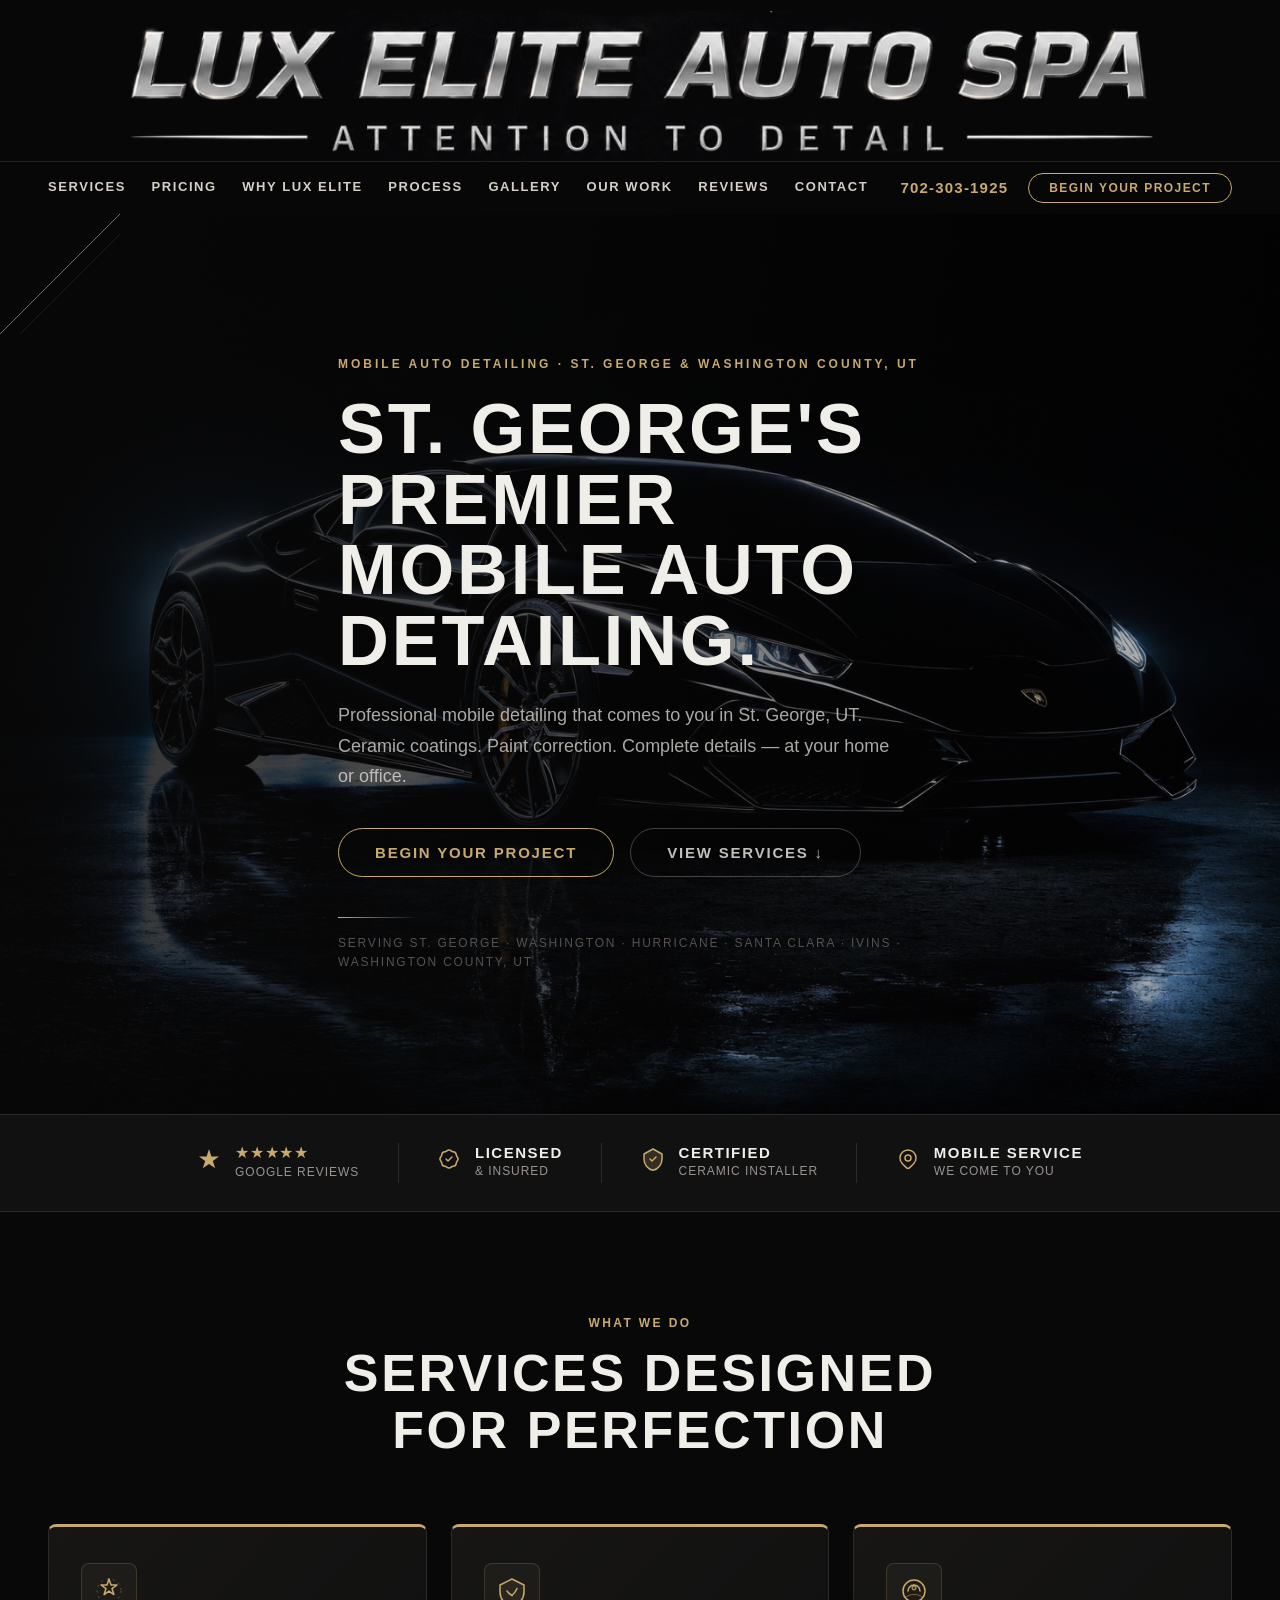
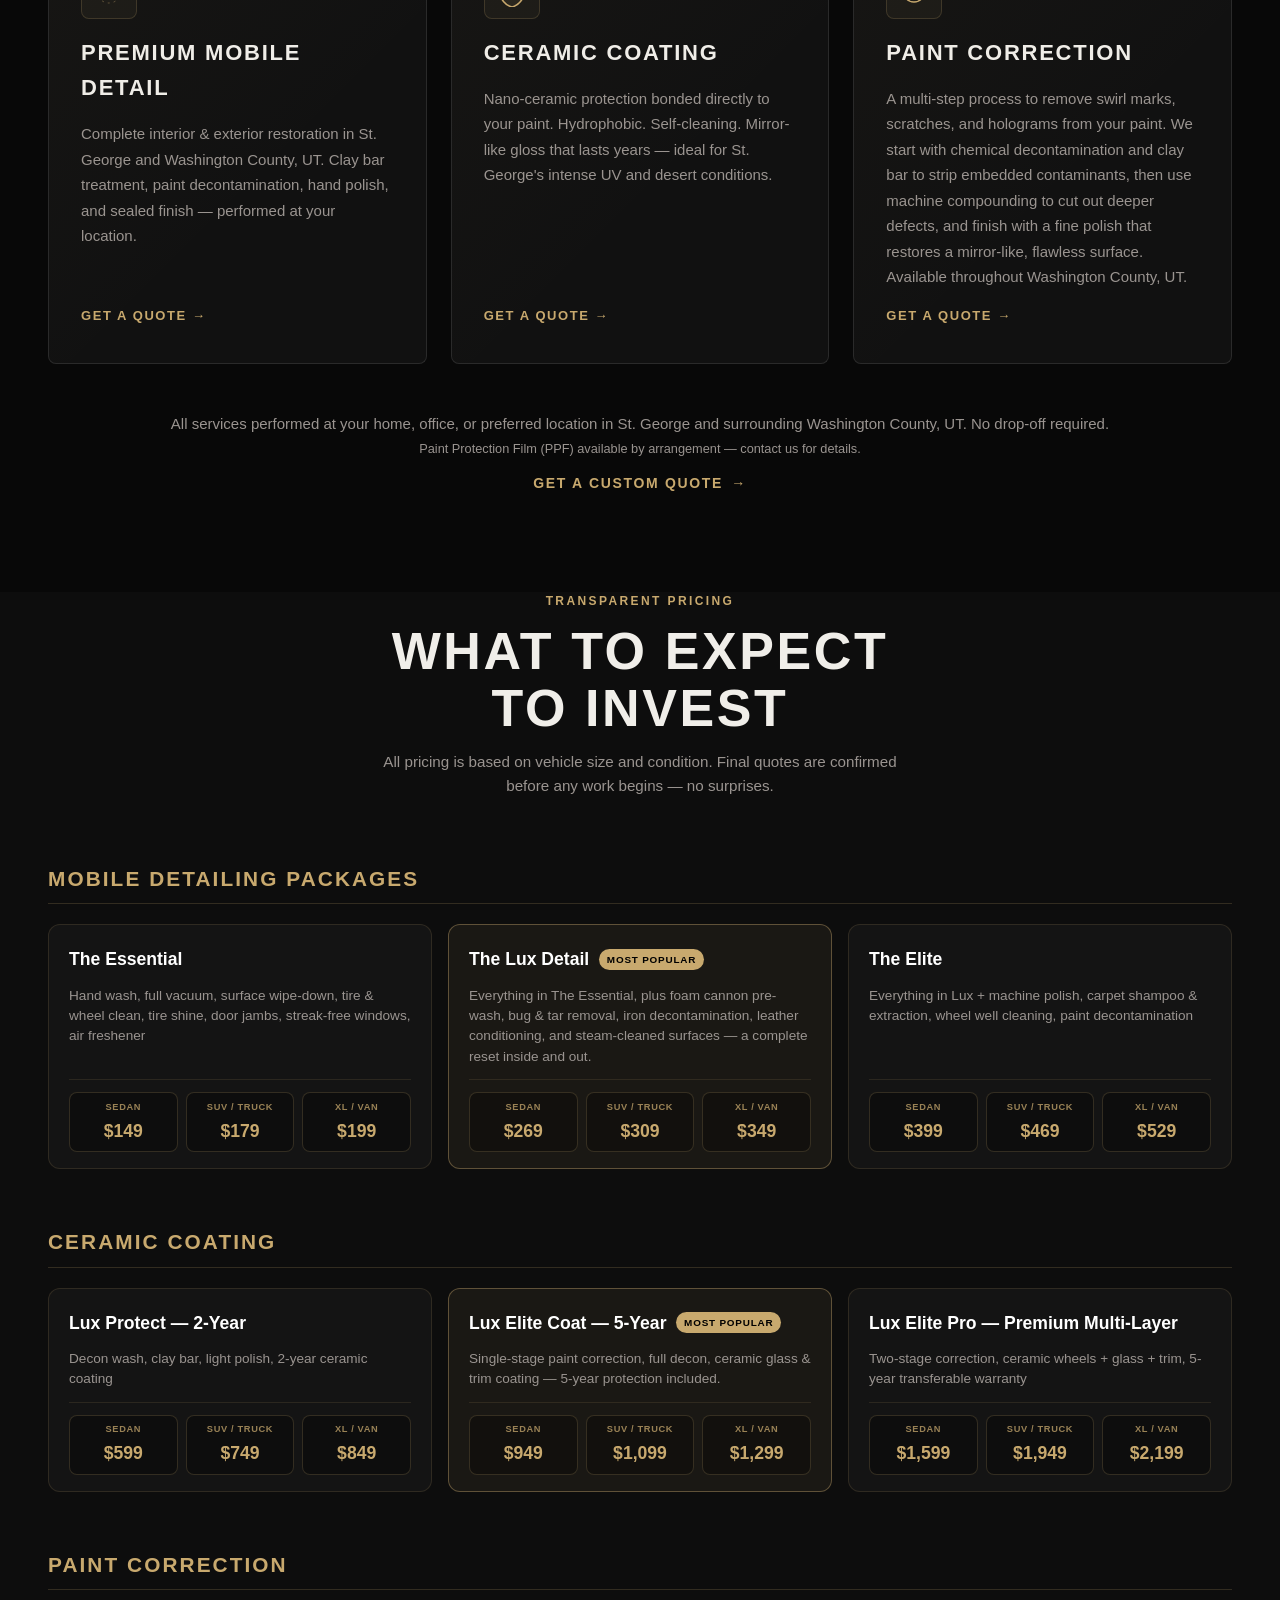
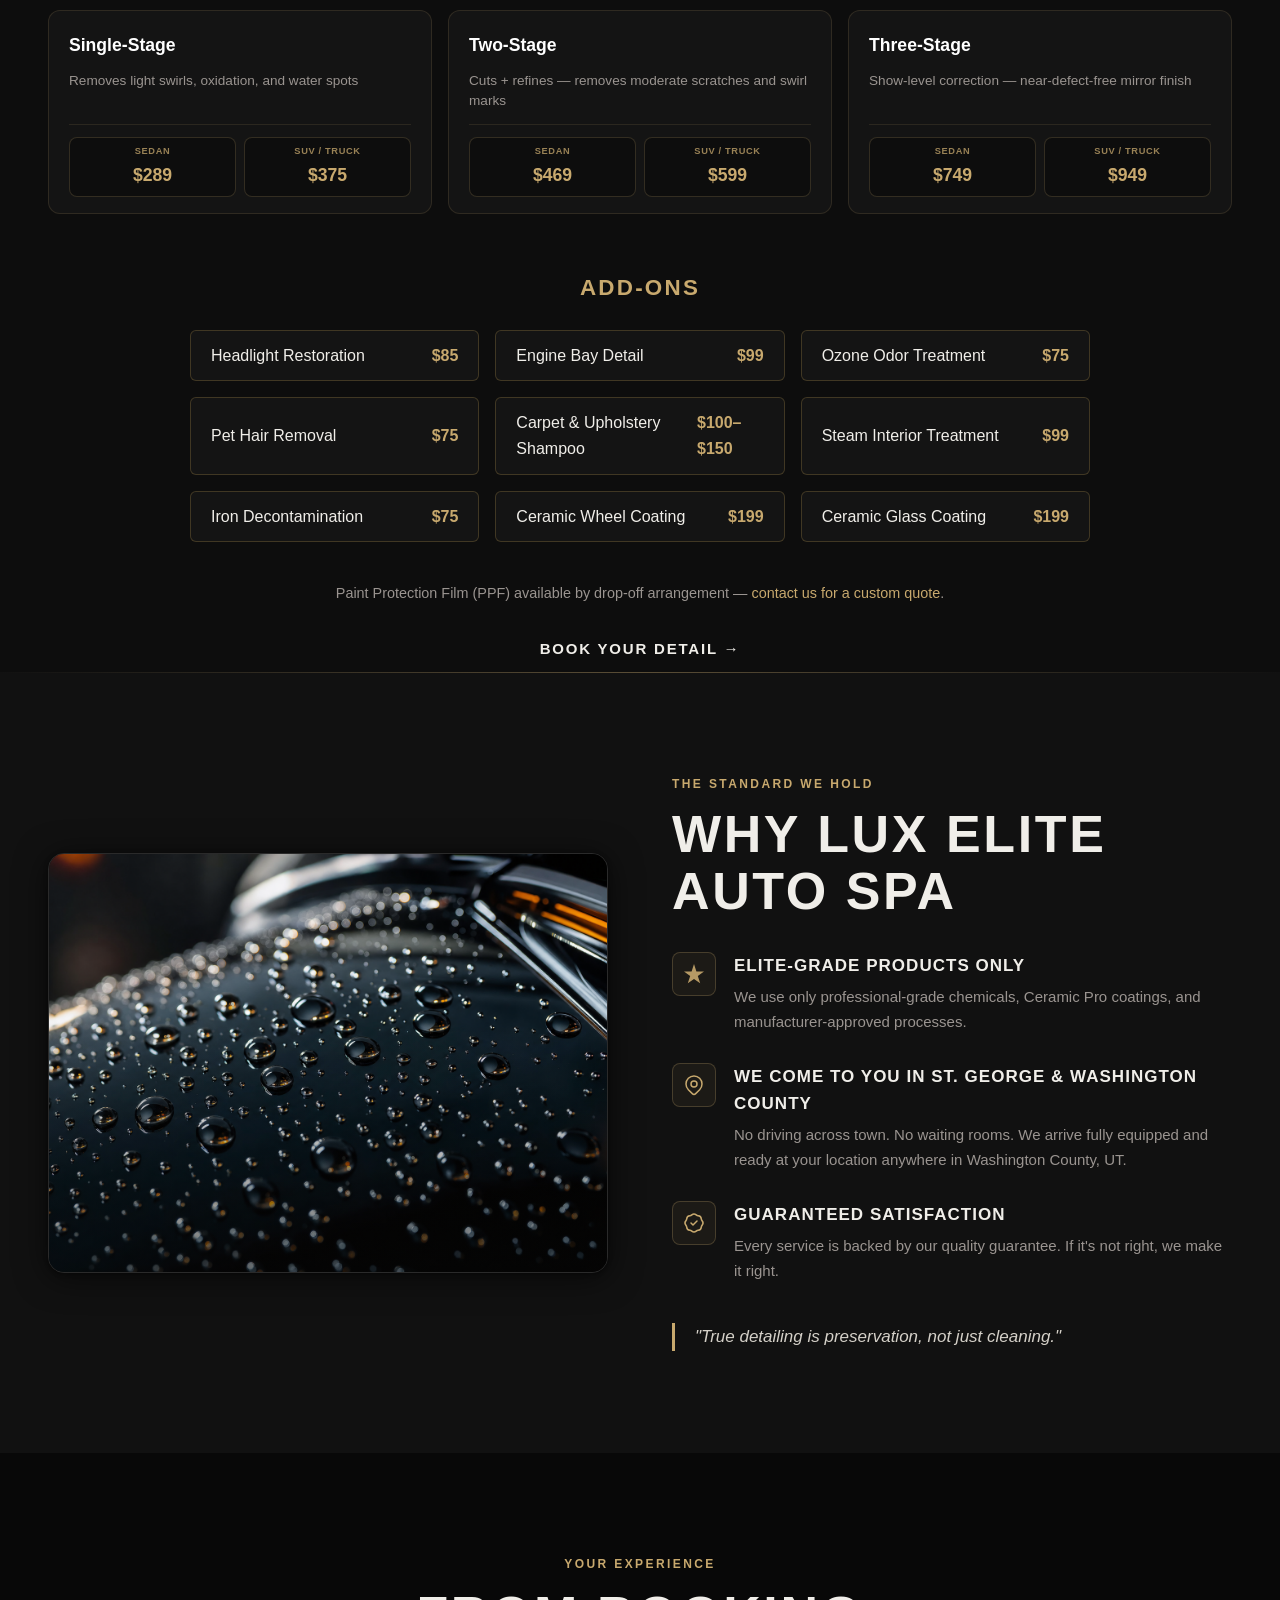
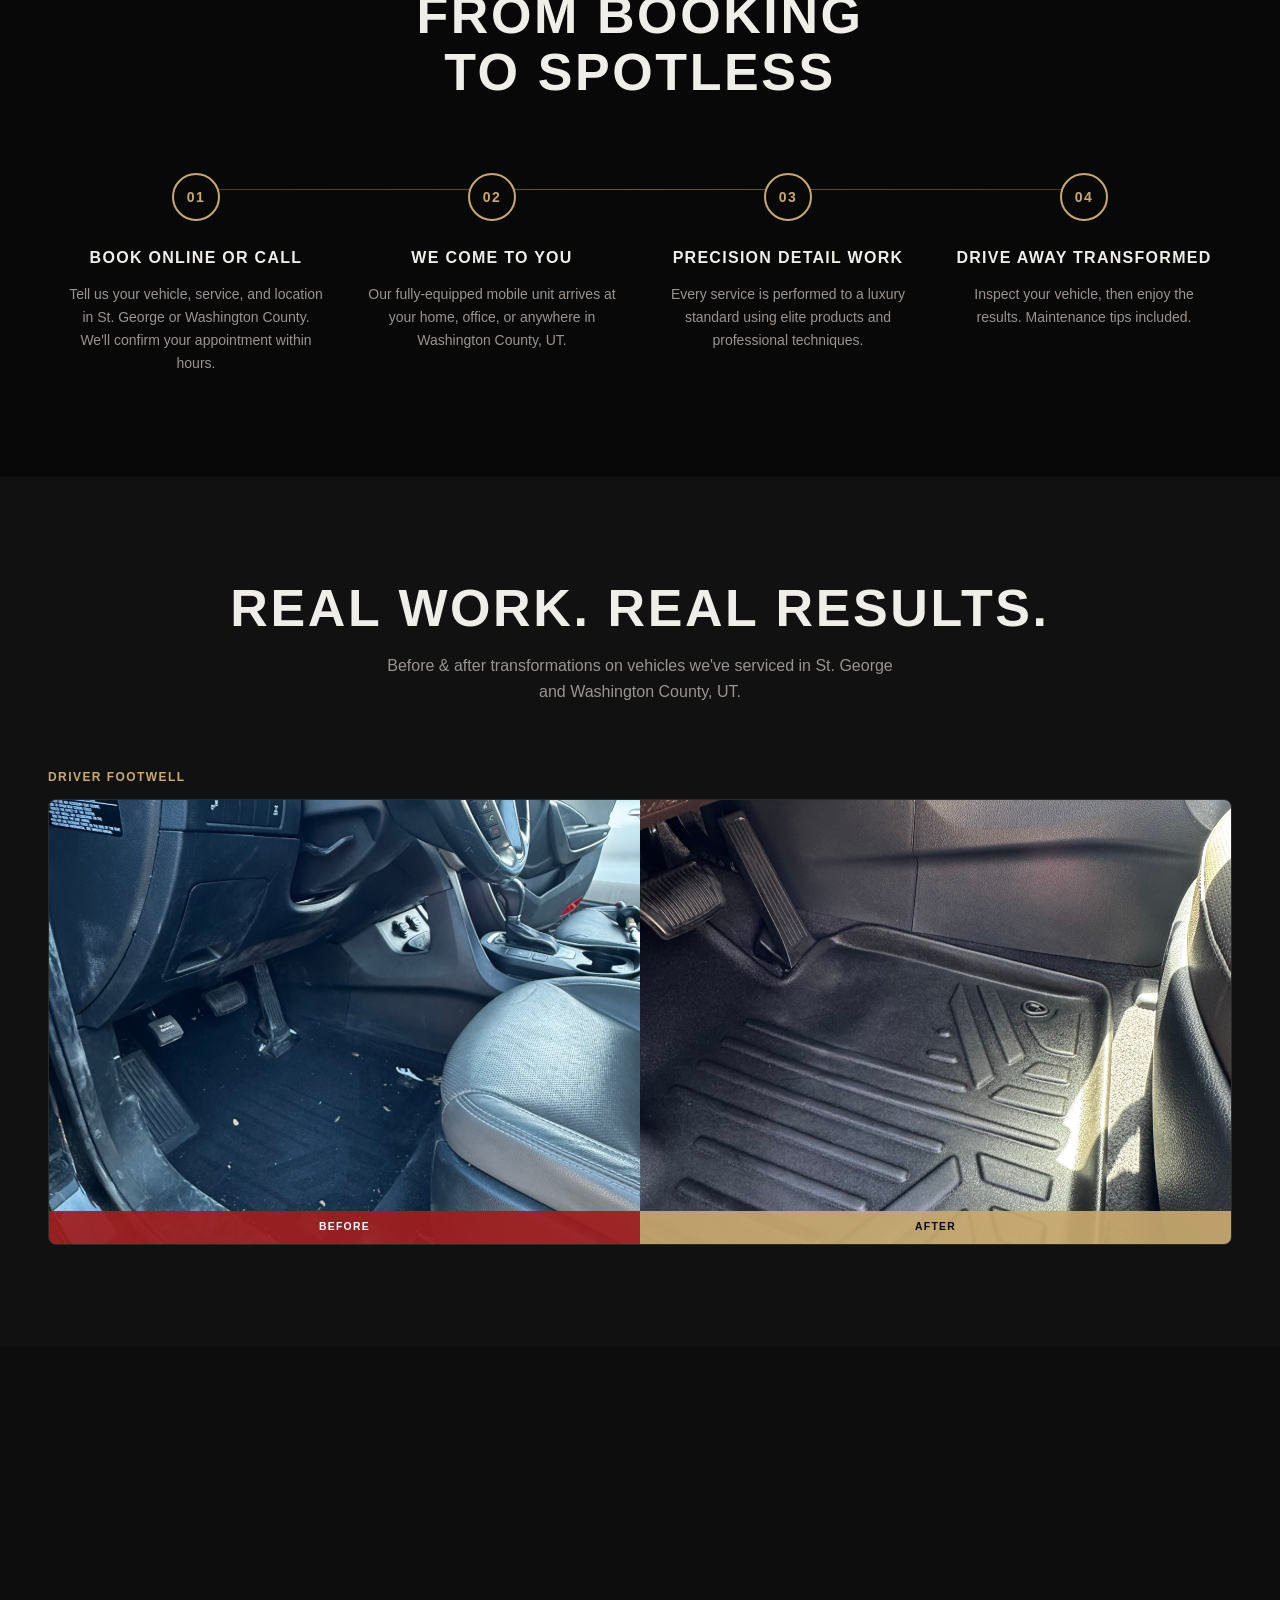
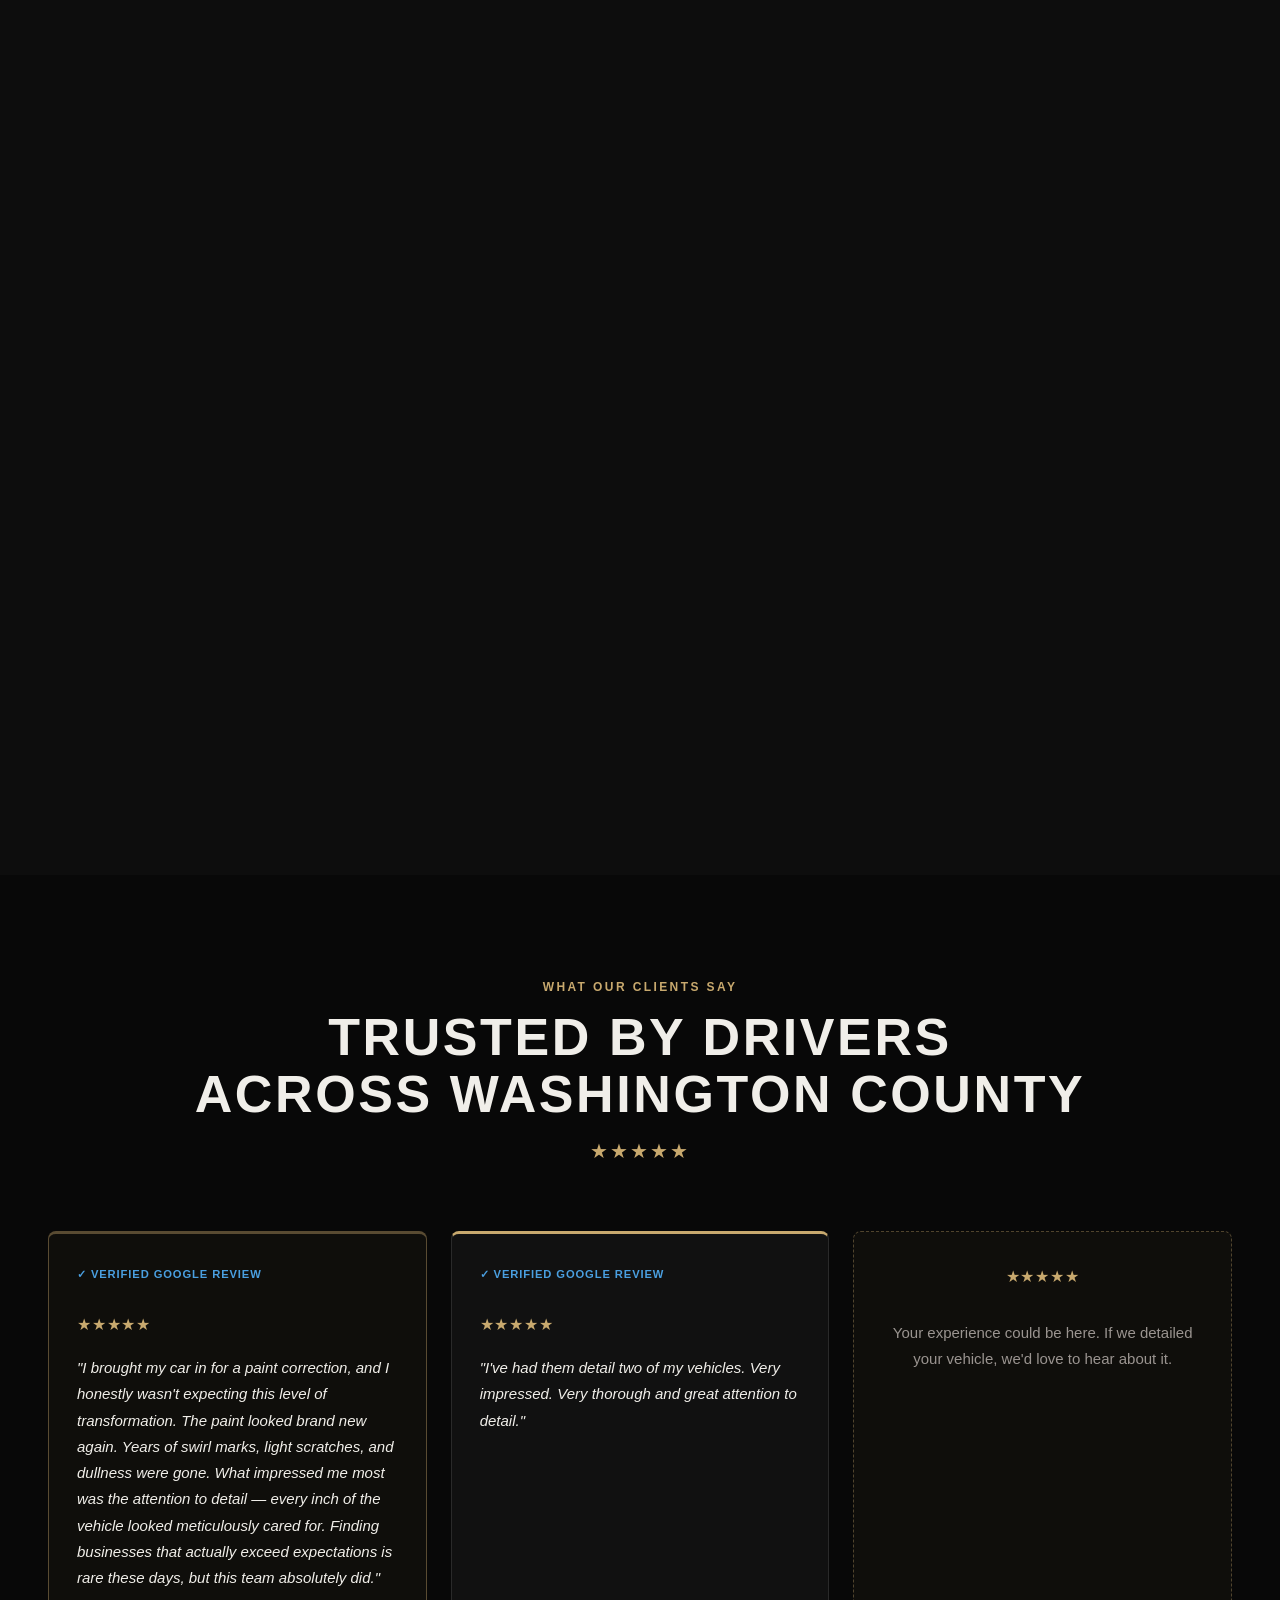
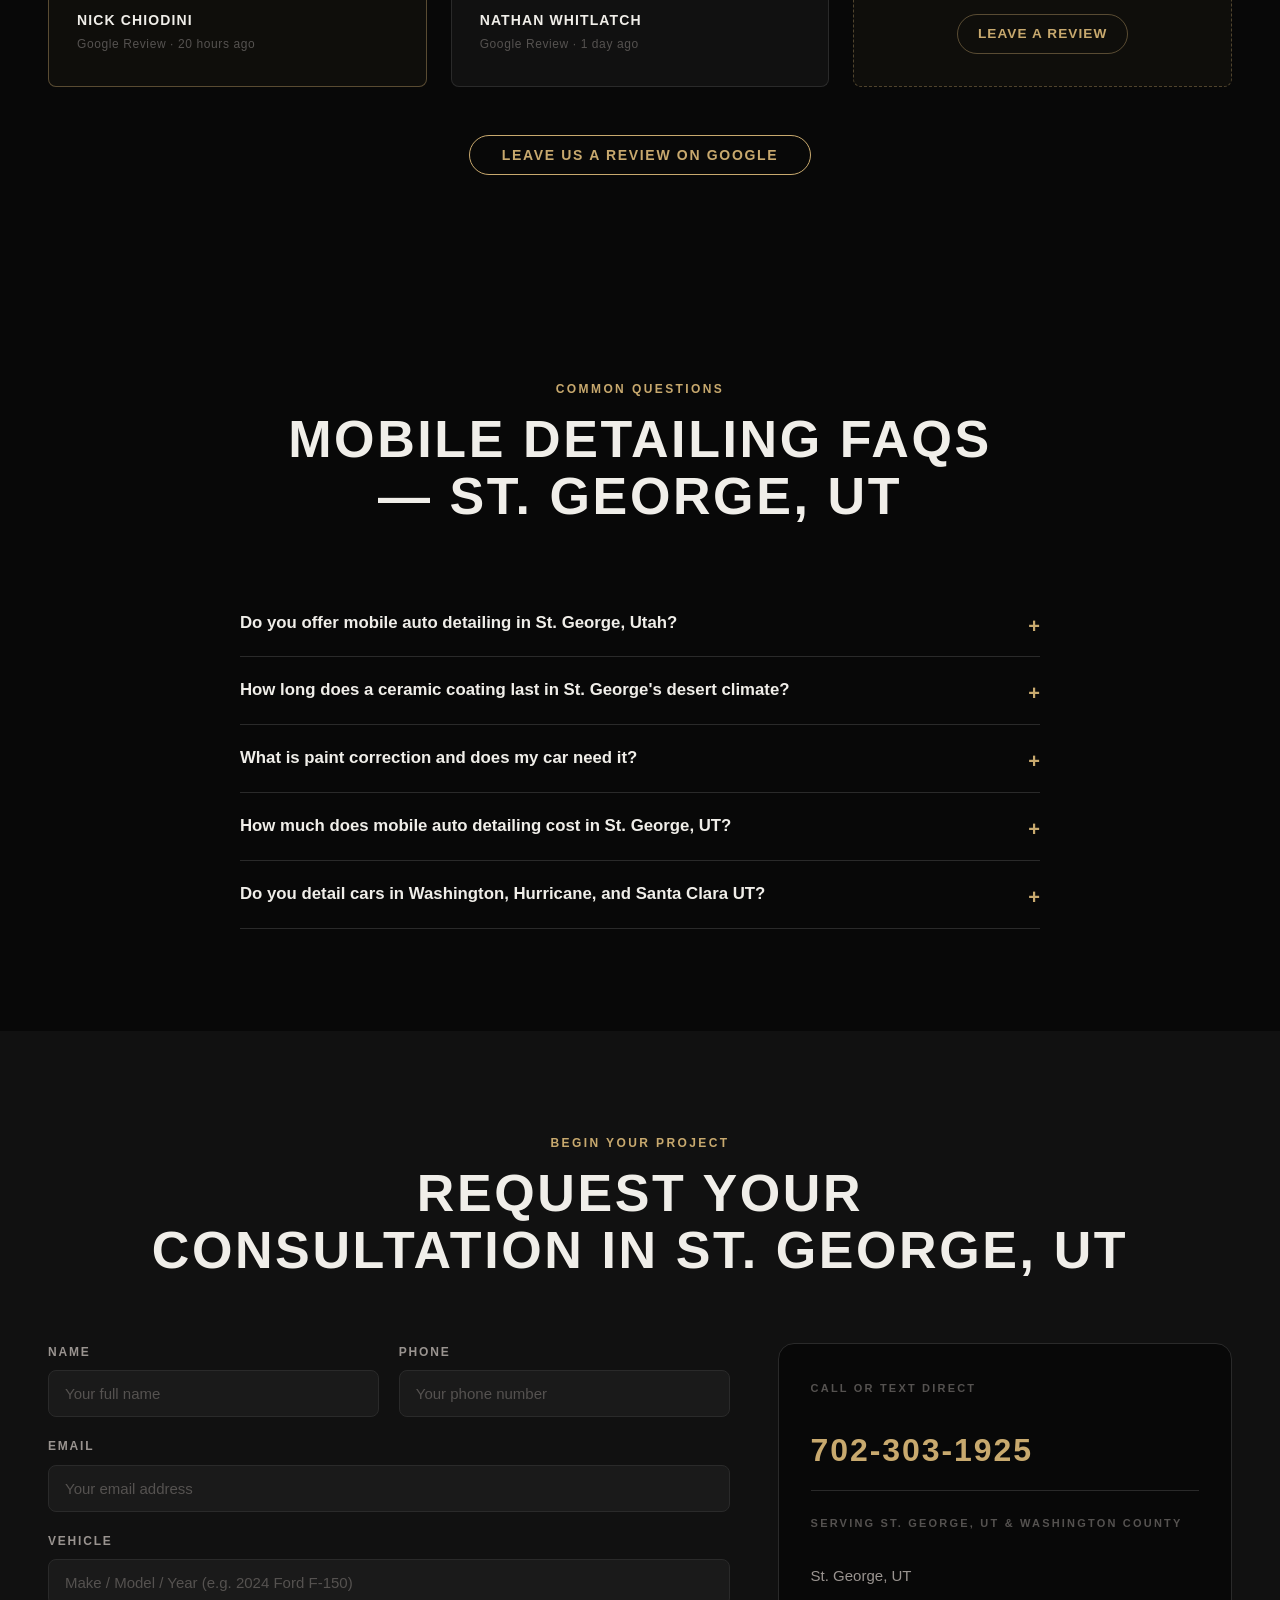
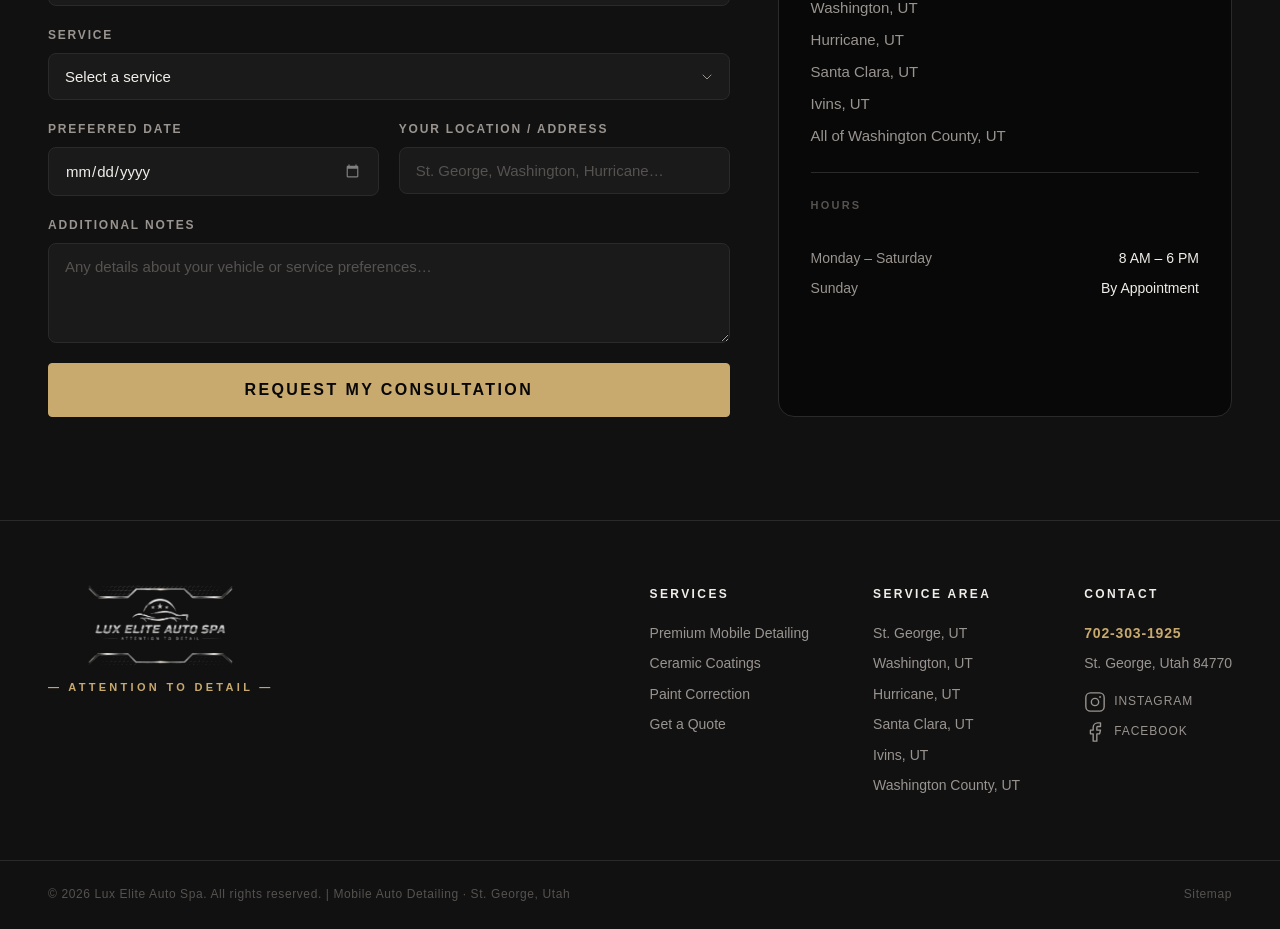
<file: index.html>
<!DOCTYPE html>
<html lang="en">
<head>
  <meta charset="UTF-8" />
  <!-- FIX #11a / #7d: viewport already present — confirmed PASS, retained -->
  <meta name="viewport" content="width=device-width, initial-scale=1.0" />
  <!-- FIX #7e: robots meta tag added -->
  <meta name="robots" content="index, follow" />
  <!-- Security headers via meta tags -->
  <meta http-equiv="X-Content-Type-Options" content="nosniff" />
  <meta http-equiv="X-Frame-Options" content="SAMEORIGIN" />
  <meta http-equiv="Content-Security-Policy" content="default-src 'self'; script-src 'self' 'unsafe-inline' https://fonts.googleapis.com; style-src 'self' 'unsafe-inline' https://fonts.googleapis.com https://fonts.gstatic.com; font-src https://fonts.gstatic.com; img-src 'self' data: blob:; connect-src 'self' https://api.web3forms.com; frame-src https://www.youtube.com; frame-ancestors 'none';" />

  <!-- ══ TITLE TAG ══
       FIX #1: Was 56 chars — PASS on length. Keyword & brand present — PASS.
       Verified: "Mobile Auto Detailing St. George UT | Lux Elite Auto Spa" = 56 chars ✓ -->
  <title>Mobile Auto Detailing St. George UT | Lux Elite Auto Spa</title>

  <!-- ══ META DESCRIPTION ══
       FIX #2: Original missing phone number explicitly in description; rewritten to
       include primary keyword, phone, location, value prop + CTA. Under 155 chars. -->
  <meta name="description" content="St. George UT's #1 mobile auto detailing service. Ceramic coatings, paint correction &amp; full details — we come to you. Call 702-303-1925 for a free quote." />

  <!-- ══ OPEN GRAPH ══ FIX #4: og:url upgraded to canonical trailing-slash form; all 5 required tags present -->
  <meta property="og:type" content="website" />
  <meta property="og:title" content="Mobile Auto Detailing St. George UT | Lux Elite Auto Spa" />
  <meta property="og:description" content="St. George UT's #1 mobile auto detailing service. Ceramic coatings, paint correction &amp; full details — we come to you. Call 702-303-1925." />
  <meta property="og:image" content="https://www.luxeliteautospa.net/hero-car.png" />
  <meta property="og:url" content="https://www.luxeliteautospa.net/" />
  <meta property="og:site_name" content="Lux Elite Auto Spa" />

  <!-- ══ TWITTER CARD ══ FIX #4: twitter:image was missing absolute URL; fixed -->
  <meta name="twitter:card" content="summary_large_image" />
  <meta name="twitter:title" content="Mobile Auto Detailing St. George UT | Lux Elite Auto Spa" />
  <meta name="twitter:description" content="St. George UT's #1 mobile auto detailing. Ceramic coatings, paint correction &amp; full details — we come to you. Call 702-303-1925." />
  <meta name="twitter:image" content="https://www.luxeliteautospa.net/hero-car.png" />

  <!-- ══ CANONICAL ══ FIX #5: trailing slash added for consistency with og:url -->
  <link rel="canonical" href="https://www.luxeliteautospa.net/" />

  <!-- ══ GOOGLE FONTS ══ FIX #7c: preconnect already present — PASS; display=swap confirmed ✓ -->
  <link rel="preconnect" href="https://fonts.googleapis.com" />
  <link rel="preconnect" href="https://fonts.gstatic.com" crossorigin />
  <link href="https://fonts.googleapis.com/css2?family=Rajdhani:wght@600;700&family=Inter:wght@400;500&display=swap" rel="stylesheet" />

  <!-- Styles -->
  <link rel="stylesheet" href="./style.css?v=1781712664" />

  <!-- ══ SCHEMA.ORG JSON-LD ══
       FIX #6: Full rebuild — dual @type, streetAddress, postalCode, geo, openingHoursSpecification,
       hasMap, sameAs, serviceType, keyword-rich description, aggregateRating added.
       FIX #12c: BreadcrumbList schema added.
       FIX #12b: FAQPage schema for featured snippet placement added. -->
  <script type="application/ld+json">
  {
    "@context": "https://schema.org",
    "@type": ["LocalBusiness", "AutoRepair"],
    "name": "Lux Elite Auto Spa",
    "description": "Lux Elite Auto Spa is St. George Utah's premier mobile auto detailing service, proudly serving Washington County. Owner Gavin Whitlatch brings professional-grade ceramic coatings, paint correction, and complete interior and exterior detailing directly to your home, office, or preferred location in St. George, Washington, Hurricane, Santa Clara, and Ivins. We use only elite-grade products including Ceramic Pro coatings, clay bar decontamination, machine polishing, and nano-ceramic sealants to deliver showroom-quality results every time. No drop-off required — we come fully equipped to you. Licensed, insured, and satisfaction guaranteed.",
    "telephone": "702-303-1925",
    "url": "https://www.luxeliteautospa.net/",
    "priceRange": "$$$",
    "address": {
      "@type": "PostalAddress",
      "streetAddress": "St. George",
      "addressLocality": "St. George",
      "addressRegion": "UT",
      "postalCode": "84770",
      "addressCountry": "US"
    },
    "geo": {
      "@type": "GeoCoordinates",
      "latitude": 37.0965,
      "longitude": -113.5684
    },
    "hasMap": "https://www.google.com/maps/place/St.+George,+UT+84770",
    "areaServed": [
      {"@type": "City", "name": "St. George", "sameAs": "https://en.wikipedia.org/wiki/St._George,_Utah"},
      {"@type": "City", "name": "Washington"},
      {"@type": "City", "name": "Hurricane"},
      {"@type": "City", "name": "Santa Clara"},
      {"@type": "City", "name": "Ivins"},
      {"@type": "AdministrativeArea", "name": "Washington County, UT"}
    ],
    "openingHoursSpecification": [
      {
        "@type": "OpeningHoursSpecification",
        "dayOfWeek": ["Monday", "Tuesday", "Wednesday", "Thursday", "Friday", "Saturday"],
        "opens": "08:00",
        "closes": "18:00"
      },
      {
        "@type": "OpeningHoursSpecification",
        "dayOfWeek": ["Sunday"],
        "opens": "00:00",
        "closes": "00:00",
        "description": "By appointment only"
      }
    ],
    "serviceType": [
      "Mobile Auto Detailing",
      "Ceramic Coating",
      "Paint Correction",
      "Interior Detailing",
      "Exterior Detailing"
    ],
    "aggregateRating": {
      "@type": "AggregateRating",
      "ratingValue": "5.0",
      "reviewCount": "2",
      "review": {
        "@type": "Review",
        "author": {"@type": "Person", "name": "Nick Chiodini"},
        "reviewRating": {"@type": "Rating", "ratingValue": "5"},
        "reviewBody": "I brought my car in for a paint correction, and I honestly wasn't expecting this level of transformation. The paint looked brand new again. Years of swirl marks, light scratches, and dullness were gone. What impressed me most was the attention to detail — every inch of the vehicle looked meticulously cared for."
      },
      "bestRating": "5",
      "worstRating": "1"
    },
    "founder": {
      "@type": "Person",
      "name": "Gavin Whitlatch"
    },
    "sameAs": ["https://www.instagram.com/luxeliteautospa", "https://www.facebook.com/profile.php?id=61590665054074"],
    "hasOfferCatalog": {
      "@type": "OfferCatalog",
      "name": "Auto Detailing Services",
      "itemListElement": [
        {"@type": "Offer", "itemOffered": {"@type": "Service", "name": "Premium Mobile Detailing", "areaServed": "St. George, UT"}},
        {"@type": "Offer", "itemOffered": {"@type": "Service", "name": "Ceramic Coating", "areaServed": "St. George, UT"}},
        {"@type": "Offer", "itemOffered": {"@type": "Service", "name": "Paint Correction", "areaServed": "St. George, UT"}},
        {"@type": "Offer", "itemOffered": {"@type": "Service", "name": "Interior Detailing", "areaServed": "St. George, UT"}},
        {"@type": "Offer", "itemOffered": {"@type": "Service", "name": "Exterior Detailing", "areaServed": "St. George, UT"}}
      ]
    }
  }
  </script>

  <!-- FIX #12c: BreadcrumbList Schema -->
  <script type="application/ld+json">
  {
    "@context": "https://schema.org",
    "@type": "BreadcrumbList",
    "itemListElement": [
      {
        "@type": "ListItem",
        "position": 1,
        "name": "Home",
        "item": "https://www.luxeliteautospa.net/"
      },
      {
        "@type": "ListItem",
        "position": 2,
        "name": "Mobile Auto Detailing St. George UT",
        "item": "https://www.luxeliteautospa.net/#services"
      }
    ]
  }
  </script>

  <!-- FIX #12b: FAQPage Schema for featured snippet placement -->
  <script type="application/ld+json">
  {
    "@context": "https://schema.org",
    "@type": "FAQPage",
    "mainEntity": [
      {
        "@type": "Question",
        "name": "Do you offer mobile auto detailing in St. George, Utah?",
        "acceptedAnswer": {
          "@type": "Answer",
          "text": "Yes. Lux Elite Auto Spa is a fully mobile detailing service based in St. George, UT. We come to your home, office, or any preferred location throughout Washington County — including St. George, Washington, Hurricane, Santa Clara, and Ivins — with all equipment and products on board. No drop-off required."
        }
      },
      {
        "@type": "Question",
        "name": "How long does a ceramic coating last in St. George's desert climate?",
        "acceptedAnswer": {
          "@type": "Answer",
          "text": "A professional-grade ceramic coating applied by Lux Elite Auto Spa typically lasts 2–5 years depending on the coating tier and maintenance routine. St. George's intense UV exposure and desert dust make ceramic coating especially valuable — the hydrophobic, UV-resistant layer protects your paint from fading, oxidation, and embedded contaminants far better than wax alone."
        }
      },
      {
        "@type": "Question",
        "name": "What is paint correction and does my car need it?",
        "acceptedAnswer": {
          "@type": "Answer",
          "text": "Paint correction is a multi-step machine polishing process that removes surface defects like swirl marks, scratches, oxidation, and water spot etching from your car's clear coat. If your paint looks dull or shows spiderweb-like scratches under direct light, paint correction will restore a flawless, mirror-like finish. It is also recommended before ceramic coating to ensure a perfect bond."
        }
      },
      {
        "@type": "Question",
        "name": "How much does mobile auto detailing cost in St. George, UT?",
        "acceptedAnswer": {
          "@type": "Answer",
          "text": "Pricing at Lux Elite Auto Spa varies based on vehicle size, condition, and service selected. Basic premium details start at a competitive rate, while full ceramic coating packages and multi-stage paint correction are priced according to vehicle-specific requirements. Contact us at 702-303-1925 or use the form on this page for a free, no-obligation quote."
        }
      },
      {
        "@type": "Question",
        "name": "Do you detail cars in Washington, Hurricane, and Santa Clara UT?",
        "acceptedAnswer": {
          "@type": "Answer",
          "text": "Absolutely. Lux Elite Auto Spa serves all of Washington County, Utah — including Washington, Hurricane, Santa Clara, Ivins, and St. George. Our fully-equipped mobile unit comes directly to your location anywhere in the county."
        }
      }
    ]
  }
  </script>
</head>
<body>

  <!-- ============================================================
       1. NAVIGATION
  ============================================================ -->
  <header class="nav" id="nav" role="banner">
    <!-- Top row: full-width logo banner -->
    <div class="nav__logo-bar">
      <a href="#hero" class="nav__logo" aria-label="Lux Elite Auto Spa home">
        <!-- FIX #7a: width/height attributes added to prevent layout shift -->
        <img src="./logo-nav.jpg" alt="Lux Elite Auto Spa" width="300" height="80" style="mix-blend-mode:lighten;display:block;width:100%;height:100%;object-fit:contain;" />
      </a>
    </div>
    <!-- Bottom row: links, phone, CTA -->
    <div class="nav__inner">
      <nav class="nav__links" aria-label="Main navigation">
        <a href="#services">Services</a>
        <a href="#pricing">Pricing</a>
        <a href="#why">Why Lux Elite</a>
        <a href="#process">Process</a>
        <a href="#gallery">Gallery</a>
        <a href="#ourwork">Our Work</a>
        <a href="#reviews">Reviews</a>
        <a href="#contact">Contact</a>
      </nav>

      <div class="nav__right">
        <a href="tel:7023031925" class="nav__phone" aria-label="Call Lux Elite Auto Spa at 702-303-1925">702-303-1925</a>
        <a href="#contact" class="btn btn--outline-gold btn--pill nav__cta">Begin Your Project</a>
      </div>

      <button class="nav__hamburger" id="hamburger" aria-label="Open menu" aria-expanded="false" aria-controls="mobile-menu">
        <span></span>
        <span></span>
        <span></span>
      </button>
    </div>

    <!-- Mobile Menu -->
    <div class="nav__mobile" id="mobile-menu" role="dialog" aria-label="Navigation menu">
      <nav class="nav__mobile-links">
        <a href="#services" class="mobile-link">Services</a>
        <a href="#pricing" class="mobile-link">Pricing</a>
        <a href="#why" class="mobile-link">Why Lux Elite</a>
        <a href="#process" class="mobile-link">Process</a>
        <a href="#gallery" class="mobile-link">Gallery</a>
        <a href="#ourwork" class="mobile-link">Our Work</a>
        <a href="#reviews" class="mobile-link">Reviews</a>
        <a href="#contact" class="mobile-link">Contact</a>
      </nav>
      <a href="tel:7023031925" class="mobile-phone" aria-label="Call 702-303-1925">702-303-1925</a>
      <a href="#contact" class="btn btn--gold-fill btn--pill mobile-cta">Begin Your Project</a>
    </div>
  </header>

  <main>

    <!-- ============================================================
         2. HERO
    ============================================================ -->
    <section class="hero" id="hero" aria-label="Hero">
      <div class="hero__bg">
        <!-- FIX #7a: width/height added; loading=eager correct for above-fold LCP image — PASS -->
        <img src="./hero-car.png" alt="Luxury vehicle showcasing premium mobile auto detailing results in St. George, Utah" class="hero__img" width="1920" height="1080" loading="eager" />
        <div class="hero__overlay"></div>
      </div>

      <!-- Gold diagonal accent -->
      <div class="hero__corner-accent" aria-hidden="true">
        <svg width="120" height="120" viewBox="0 0 120 120" fill="none" xmlns="http://www.w3.org/2000/svg">
          <line x1="0" y1="120" x2="120" y2="0" stroke="#C8A96E" stroke-width="1" stroke-opacity="0.6"/>
          <line x1="20" y1="120" x2="120" y2="20" stroke="#C8A96E" stroke-width="0.5" stroke-opacity="0.3"/>
        </svg>
      </div>

      <div class="hero__content container">
        <!-- FIX #8a / #12a: eyebrow already contains "St. George & Washington County, UT" — PASS; refined for keyword clarity -->
        <p class="hero__eyebrow reveal-item">Mobile Auto Detailing · St. George &amp; Washington County, UT</p>
        <!-- FIX #3: H1 refined to contain primary keyword naturally while keeping brand voice -->
        <h1 class="hero__headline reveal-item">
          St. George's Premier<br />Mobile Auto Detailing.
        </h1>

        <!-- FIX #8a: hero subtext now explicitly names the service and location -->
        <p class="hero__sub reveal-item">
          Professional mobile detailing that comes to you in St. George, UT. Ceramic coatings. Paint correction. Complete details — at your home or office.
        </p>
        <div class="hero__ctas reveal-item">
          <a href="#contact" class="btn btn--outline-gold btn--pill btn--lg">Begin Your Project</a>
          <a href="#services" class="btn btn--ghost btn--pill btn--lg">View Services ↓</a>
        </div>
        <div class="hero__divider" aria-hidden="true"></div>
        <p class="hero__service-area reveal-item">Serving St. George · Washington · Hurricane · Santa Clara · Ivins · Washington County, UT</p>
      </div>
    </section>

    <!-- ============================================================
         3. TRUST STRIP
    ============================================================ -->
    <section class="trust" aria-label="Trust signals">
      <div class="trust__inner container">
        <div class="trust__item">
          <div class="trust__icon" aria-hidden="true">
            <svg width="24" height="24" viewBox="0 0 24 24" fill="none"><path d="M12 2l2.4 7.4H22l-6.2 4.5 2.4 7.4L12 17l-6.2 4.3 2.4-7.4L2 9.4h7.6L12 2z" fill="#C8A96E"/></svg>
          </div>
          <div class="trust__text">
            <span class="trust__stars" aria-label="5 stars">★★★★★</span>
            <span class="trust__label">Google Reviews</span>
          </div>
        </div>
        <div class="trust__divider" aria-hidden="true"></div>
        <div class="trust__item">
          <div class="trust__icon" aria-hidden="true">
            <svg width="24" height="24" viewBox="0 0 24 24" fill="none"><path d="M9 12l2 2 4-4M7.835 4.697a3.42 3.42 0 001.946-.806 3.42 3.42 0 014.438 0 3.42 3.42 0 001.946.806 3.42 3.42 0 013.138 3.138 3.42 3.42 0 00.806 1.946 3.42 3.42 0 010 4.438 3.42 3.42 0 00-.806 1.946 3.42 3.42 0 01-3.138 3.138 3.42 3.42 0 00-1.946.806 3.42 3.42 0 01-4.438 0 3.42 3.42 0 00-1.946-.806 3.42 3.42 0 01-3.138-3.138 3.42 3.42 0 00-.806-1.946 3.42 3.42 0 010-4.438 3.42 3.42 0 00.806-1.946 3.42 3.42 0 013.138-3.138z" stroke="#C8A96E" stroke-width="1.5" stroke-linecap="round" stroke-linejoin="round"/></svg>
          </div>
          <div class="trust__text">
            <span class="trust__value">Licensed</span>
            <span class="trust__label">&amp; Insured</span>
          </div>
        </div>
        <div class="trust__divider" aria-hidden="true"></div>
        <div class="trust__item">
          <div class="trust__icon" aria-hidden="true">
            <svg width="24" height="24" viewBox="0 0 24 24" fill="none"><path d="M12 2L3 7v5c0 5.25 3.75 10.15 9 11.25C17.25 22.15 21 17.25 21 12V7l-9-5z" fill="#C8A96E" opacity="0.2"/><path d="M12 2L3 7v5c0 5.25 3.75 10.15 9 11.25C17.25 22.15 21 17.25 21 12V7l-9-5z" stroke="#C8A96E" stroke-width="1.5" stroke-linecap="round" stroke-linejoin="round"/><path d="M9 12l2 2 4-4" stroke="#C8A96E" stroke-width="1.5" stroke-linecap="round" stroke-linejoin="round"/></svg>
          </div>
          <div class="trust__text">
            <span class="trust__value">Certified</span>
            <span class="trust__label">Ceramic Installer</span>
          </div>
        </div>
        <div class="trust__divider" aria-hidden="true"></div>
        <div class="trust__item">
          <div class="trust__icon" aria-hidden="true">
            <svg width="24" height="24" viewBox="0 0 24 24" fill="none"><path d="M17.657 16.657L13.414 20.9a1.998 1.998 0 01-2.827 0l-4.244-4.243a8 8 0 1111.314 0z" stroke="#C8A96E" stroke-width="1.5"/><path d="M15 11a3 3 0 11-6 0 3 3 0 016 0z" stroke="#C8A96E" stroke-width="1.5"/></svg>
          </div>
          <div class="trust__text">
            <span class="trust__value">Mobile Service</span>
            <span class="trust__label">We Come to You</span>
          </div>
        </div>
      </div>
    </section>

    <!-- ============================================================
         4. SERVICES
    ============================================================ -->
    <section class="services section" id="services" aria-labelledby="services-heading">
      <div class="container">
        <div class="section-header">
          <p class="eyebrow scroll-reveal">What We Do</p>
          <!-- FIX #3: H2 for Services section — PASS (already existed) -->
          <h2 class="section-title scroll-reveal" id="services-heading">Services Designed<br/>for Perfection</h2>
        </div>

        <div class="services__grid">
          <article class="service-card scroll-reveal">
            <div class="service-card__icon" aria-hidden="true">
              <svg width="32" height="32" viewBox="0 0 32 32" fill="none"><path d="M16 4l2 6h6l-5 3.6 1.9 6-4.9-3.5-4.9 3.5 1.9-6L8 10h6L16 4z" stroke="#C8A96E" stroke-width="1.5" stroke-linejoin="round"/><circle cx="16" cy="16" r="12" stroke="#C8A96E" stroke-width="1" stroke-dasharray="2 4" opacity="0.4"/></svg>
            </div>
            <!-- FIX #8b: service name reinforced with location context in description -->
            <h3 class="service-card__title">Premium Mobile Detail</h3>
            <p class="service-card__desc">Complete interior &amp; exterior restoration in St. George and Washington County, UT. Clay bar treatment, paint decontamination, hand polish, and sealed finish — performed at your location.</p>
            <a href="#contact" class="service-card__link">Get a Quote <span aria-hidden="true">→</span></a>
          </article>

          <article class="service-card scroll-reveal">
            <div class="service-card__icon" aria-hidden="true">
              <svg width="32" height="32" viewBox="0 0 32 32" fill="none"><path d="M16 4L4 10v7c0 7 5.25 13.5 12 15 6.75-1.5 12-8 12-15v-7L16 4z" stroke="#C8A96E" stroke-width="1.5" stroke-linejoin="round"/><path d="M16 4L4 10v7c0 7 5.25 13.5 12 15 6.75-1.5 12-8 12-15v-7L16 4z" fill="#C8A96E" fill-opacity="0.08"/><path d="M11 16c1.5 2 3 3.5 5 4.5 2-2 4-4.5 5-7" stroke="#C8A96E" stroke-width="1.5" stroke-linecap="round"/></svg>
            </div>
            <h3 class="service-card__title">Ceramic Coating</h3>
            <p class="service-card__desc">Nano-ceramic protection bonded directly to your paint. Hydrophobic. Self-cleaning. Mirror-like gloss that lasts years — ideal for St. George's intense UV and desert conditions.</p>
            <a href="#contact" class="service-card__link">Get a Quote <span aria-hidden="true">→</span></a>
          </article>

          <article class="service-card scroll-reveal">
            <div class="service-card__icon" aria-hidden="true">
              <svg width="32" height="32" viewBox="0 0 32 32" fill="none"><circle cx="16" cy="16" r="11" stroke="#C8A96E" stroke-width="1.5"/><path d="M10 16c0-3.3 2.7-6 6-6s6 2.7 6 6" stroke="#C8A96E" stroke-width="1.5" stroke-linecap="round"/><path d="M8 22c1.5-1.5 4.5-2.5 8-2.5s6.5 1 8 2.5" stroke="#C8A96E" stroke-width="1" stroke-linecap="round" opacity="0.5"/><circle cx="16" cy="13" r="2" fill="#C8A96E" fill-opacity="0.2" stroke="#C8A96E" stroke-width="1"/></svg>
            </div>
            <h3 class="service-card__title">Paint Correction</h3>
            <p class="service-card__desc">A multi-step process to remove swirl marks, scratches, and holograms from your paint. We start with chemical decontamination and clay bar to strip embedded contaminants, then use machine compounding to cut out deeper defects, and finish with a fine polish that restores a mirror-like, flawless surface. Available throughout Washington County, UT.</p>
            <a href="#contact" class="service-card__link">Get a Quote <span aria-hidden="true">→</span></a>
          </article>
        </div>

        <div class="services__footer scroll-reveal">
          <p class="services__note">All services performed at your home, office, or preferred location in St. George and surrounding Washington County, UT. No drop-off required.<br><span style="font-size:0.85em;color:var(--color-text-muted);">Paint Protection Film (PPF) available by arrangement — contact us for details.</span></p>
          <a href="#contact" class="btn btn--gold-text">Get a Custom Quote <span aria-hidden="true">→</span></a>
        </div>
      </div>
    </section>

    <!-- ============================================================
         4b. PRICING
    ============================================================ -->
    <section class="pricing section" id="pricing" aria-labelledby="pricing-heading">
      <div class="container">
        <div class="section-header">
          <p class="eyebrow scroll-reveal">Transparent Pricing</p>
          <h2 class="section-title scroll-reveal" id="pricing-heading">What to Expect<br/>to Invest</h2>
          <p class="section-subtitle scroll-reveal">All pricing is based on vehicle size and condition. Final quotes are confirmed before any work begins &mdash; no surprises.</p>
        </div>

        <!-- DETAILING PACKAGES -->
        <div class="pricing__category scroll-reveal">
          <h3 class="pricing__cat-title">Mobile Detailing Packages</h3>
          <div class="pricing__cards">

            <div class="pricing__card">
              <div class="pricing__card-header">
                <h4 class="pricing__card-name">The Essential</h4>
              </div>
              <p class="pricing__card-desc">Hand wash, full vacuum, surface wipe-down, tire &amp; wheel clean, tire shine, door jambs, streak-free windows, air freshener</p>
              <div class="pricing__card-prices">
                <div class="pricing__pill"><span class="pricing__pill-label">Sedan</span><span class="pricing__pill-price">$149</span></div>
                <div class="pricing__pill"><span class="pricing__pill-label">SUV / Truck</span><span class="pricing__pill-price">$179</span></div>
                <div class="pricing__pill"><span class="pricing__pill-label">XL / Van</span><span class="pricing__pill-price">$199</span></div>
              </div>
            </div>

            <div class="pricing__card pricing__card--featured">
              <div class="pricing__card-header">
                <h4 class="pricing__card-name">The Lux Detail</h4>
                <span class="pricing__badge">Most Popular</span>
              </div>
              <p class="pricing__card-desc">Everything in The Essential, plus foam cannon pre-wash, bug &amp; tar removal, iron decontamination, leather conditioning, and steam-cleaned surfaces &mdash; a complete reset inside and out.</p>
              <div class="pricing__card-prices">
                <div class="pricing__pill"><span class="pricing__pill-label">Sedan</span><span class="pricing__pill-price">$269</span></div>
                <div class="pricing__pill"><span class="pricing__pill-label">SUV / Truck</span><span class="pricing__pill-price">$309</span></div>
                <div class="pricing__pill"><span class="pricing__pill-label">XL / Van</span><span class="pricing__pill-price">$349</span></div>
              </div>
            </div>

            <div class="pricing__card">
              <div class="pricing__card-header">
                <h4 class="pricing__card-name">The Elite</h4>
              </div>
              <p class="pricing__card-desc">Everything in Lux + machine polish, carpet shampoo &amp; extraction, wheel well cleaning, paint decontamination</p>
              <div class="pricing__card-prices">
                <div class="pricing__pill"><span class="pricing__pill-label">Sedan</span><span class="pricing__pill-price">$399</span></div>
                <div class="pricing__pill"><span class="pricing__pill-label">SUV / Truck</span><span class="pricing__pill-price">$469</span></div>
                <div class="pricing__pill"><span class="pricing__pill-label">XL / Van</span><span class="pricing__pill-price">$529</span></div>
              </div>
            </div>

          </div>
        </div>

        <!-- CERAMIC COATING -->
        <div class="pricing__category scroll-reveal">
          <h3 class="pricing__cat-title">Ceramic Coating</h3>
          <div class="pricing__cards">

            <div class="pricing__card">
              <div class="pricing__card-header">
                <h4 class="pricing__card-name">Lux Protect &mdash; 2-Year</h4>
              </div>
              <p class="pricing__card-desc">Decon wash, clay bar, light polish, 2-year ceramic coating</p>
              <div class="pricing__card-prices">
                <div class="pricing__pill"><span class="pricing__pill-label">Sedan</span><span class="pricing__pill-price">$599</span></div>
                <div class="pricing__pill"><span class="pricing__pill-label">SUV / Truck</span><span class="pricing__pill-price">$749</span></div>
                <div class="pricing__pill"><span class="pricing__pill-label">XL / Van</span><span class="pricing__pill-price">$849</span></div>
              </div>
            </div>

            <div class="pricing__card pricing__card--featured">
              <div class="pricing__card-header">
                <h4 class="pricing__card-name">Lux Elite Coat &mdash; 5-Year</h4>
                <span class="pricing__badge">Most Popular</span>
              </div>
              <p class="pricing__card-desc">Single-stage paint correction, full decon, ceramic glass &amp; trim coating &mdash; 5-year protection included.</p>
              <div class="pricing__card-prices">
                <div class="pricing__pill"><span class="pricing__pill-label">Sedan</span><span class="pricing__pill-price">$949</span></div>
                <div class="pricing__pill"><span class="pricing__pill-label">SUV / Truck</span><span class="pricing__pill-price">$1,099</span></div>
                <div class="pricing__pill"><span class="pricing__pill-label">XL / Van</span><span class="pricing__pill-price">$1,299</span></div>
              </div>
            </div>

            <div class="pricing__card">
              <div class="pricing__card-header">
                <h4 class="pricing__card-name">Lux Elite Pro &mdash; Premium Multi-Layer</h4>
              </div>
              <p class="pricing__card-desc">Two-stage correction, ceramic wheels + glass + trim, 5-year transferable warranty</p>
              <div class="pricing__card-prices">
                <div class="pricing__pill"><span class="pricing__pill-label">Sedan</span><span class="pricing__pill-price">$1,599</span></div>
                <div class="pricing__pill"><span class="pricing__pill-label">SUV / Truck</span><span class="pricing__pill-price">$1,949</span></div>
                <div class="pricing__pill"><span class="pricing__pill-label">XL / Van</span><span class="pricing__pill-price">$2,199</span></div>
              </div>
            </div>

          </div>
        </div>

        <!-- PAINT CORRECTION -->
        <div class="pricing__category scroll-reveal">
          <h3 class="pricing__cat-title">Paint Correction</h3>
          <div class="pricing__cards">

            <div class="pricing__card">
              <div class="pricing__card-header">
                <h4 class="pricing__card-name">Single-Stage</h4>
              </div>
              <p class="pricing__card-desc">Removes light swirls, oxidation, and water spots</p>
              <div class="pricing__card-prices">
                <div class="pricing__pill"><span class="pricing__pill-label">Sedan</span><span class="pricing__pill-price">$289</span></div>
                <div class="pricing__pill"><span class="pricing__pill-label">SUV / Truck</span><span class="pricing__pill-price">$375</span></div>
              </div>
            </div>

            <div class="pricing__card">
              <div class="pricing__card-header">
                <h4 class="pricing__card-name">Two-Stage</h4>
              </div>
              <p class="pricing__card-desc">Cuts + refines &mdash; removes moderate scratches and swirl marks</p>
              <div class="pricing__card-prices">
                <div class="pricing__pill"><span class="pricing__pill-label">Sedan</span><span class="pricing__pill-price">$469</span></div>
                <div class="pricing__pill"><span class="pricing__pill-label">SUV / Truck</span><span class="pricing__pill-price">$599</span></div>
              </div>
            </div>

            <div class="pricing__card">
              <div class="pricing__card-header">
                <h4 class="pricing__card-name">Three-Stage</h4>
              </div>
              <p class="pricing__card-desc">Show-level correction &mdash; near-defect-free mirror finish</p>
              <div class="pricing__card-prices">
                <div class="pricing__pill"><span class="pricing__pill-label">Sedan</span><span class="pricing__pill-price">$749</span></div>
                <div class="pricing__pill"><span class="pricing__pill-label">SUV / Truck</span><span class="pricing__pill-price">$949</span></div>
              </div>
            </div>

          </div>
        </div>


        <!-- ADD-ONS -->
        <div class="pricing__group scroll-reveal" style="margin-top:3rem">
          <h3 class="pricing__group-title" style="text-align:center;font-size:1.4rem;letter-spacing:0.1em;text-transform:uppercase;color:var(--color-gold);margin-bottom:1.5rem">Add-Ons</h3>
          <div class="addons__grid" style="display:grid;grid-template-columns:repeat(auto-fit,minmax(240px,1fr));gap:1rem;max-width:900px;margin:0 auto">
            <div class="addon__item" style="display:flex;justify-content:space-between;align-items:center;padding:0.75rem 1.25rem;border:1px solid rgba(196,160,80,0.25);border-radius:6px;background:rgba(255,255,255,0.03)"><span class="addon__name" style="color:var(--color-text)">Headlight Restoration</span><span class="addon__price" style="color:var(--color-gold);font-weight:600">$85</span></div>
            <div class="addon__item" style="display:flex;justify-content:space-between;align-items:center;padding:0.75rem 1.25rem;border:1px solid rgba(196,160,80,0.25);border-radius:6px;background:rgba(255,255,255,0.03)"><span class="addon__name" style="color:var(--color-text)">Engine Bay Detail</span><span class="addon__price" style="color:var(--color-gold);font-weight:600">$99</span></div>
            <div class="addon__item" style="display:flex;justify-content:space-between;align-items:center;padding:0.75rem 1.25rem;border:1px solid rgba(196,160,80,0.25);border-radius:6px;background:rgba(255,255,255,0.03)"><span class="addon__name" style="color:var(--color-text)">Ozone Odor Treatment</span><span class="addon__price" style="color:var(--color-gold);font-weight:600">$75</span></div>
            <div class="addon__item" style="display:flex;justify-content:space-between;align-items:center;padding:0.75rem 1.25rem;border:1px solid rgba(196,160,80,0.25);border-radius:6px;background:rgba(255,255,255,0.03)"><span class="addon__name" style="color:var(--color-text)">Pet Hair Removal</span><span class="addon__price" style="color:var(--color-gold);font-weight:600">$75</span></div>
            <div class="addon__item" style="display:flex;justify-content:space-between;align-items:center;padding:0.75rem 1.25rem;border:1px solid rgba(196,160,80,0.25);border-radius:6px;background:rgba(255,255,255,0.03)"><span class="addon__name" style="color:var(--color-text)">Carpet &amp; Upholstery Shampoo</span><span class="addon__price" style="color:var(--color-gold);font-weight:600">$100&ndash;$150</span></div>
            <div class="addon__item" style="display:flex;justify-content:space-between;align-items:center;padding:0.75rem 1.25rem;border:1px solid rgba(196,160,80,0.25);border-radius:6px;background:rgba(255,255,255,0.03)"><span class="addon__name" style="color:var(--color-text)">Steam Interior Treatment</span><span class="addon__price" style="color:var(--color-gold);font-weight:600">$99</span></div>
            <div class="addon__item" style="display:flex;justify-content:space-between;align-items:center;padding:0.75rem 1.25rem;border:1px solid rgba(196,160,80,0.25);border-radius:6px;background:rgba(255,255,255,0.03)"><span class="addon__name" style="color:var(--color-text)">Iron Decontamination</span><span class="addon__price" style="color:var(--color-gold);font-weight:600">$75</span></div>
            <div class="addon__item" style="display:flex;justify-content:space-between;align-items:center;padding:0.75rem 1.25rem;border:1px solid rgba(196,160,80,0.25);border-radius:6px;background:rgba(255,255,255,0.03)"><span class="addon__name" style="color:var(--color-text)">Ceramic Wheel Coating</span><span class="addon__price" style="color:var(--color-gold);font-weight:600">$199</span></div>
            <div class="addon__item" style="display:flex;justify-content:space-between;align-items:center;padding:0.75rem 1.25rem;border:1px solid rgba(196,160,80,0.25);border-radius:6px;background:rgba(255,255,255,0.03)"><span class="addon__name" style="color:var(--color-text)">Ceramic Glass Coating</span><span class="addon__price" style="color:var(--color-gold);font-weight:600">$199</span></div>

          </div>
        </div>

        <div class="pricing__footer scroll-reveal">
          <p>Paint Protection Film (PPF) available by drop-off arrangement &mdash; <a href="#contact" style="color:var(--color-gold)">contact us for a custom quote</a>.</p>
          <a href="#contact" class="btn btn--gold btn--pill btn--lg">Book Your Detail &rarr;</a>
        </div>
      </div>
    </section>

    <!-- ============================================================
         5. WHY LUX ELITE
    ============================================================ -->
    <section class="why section" id="why" aria-labelledby="why-heading">
      <div class="container">
        <div class="why__grid">
          <div class="why__image-col scroll-reveal">
            <div class="why__img-wrap">
              <!-- FIX #7a / #10a: width/height attributes added; alt text already descriptive — PASS -->
              <img src="./ceramic-water-bead.png" alt="Close-up of water beading on ceramic-coated luxury car paint — the hallmark of professional ceramic protection in St. George UT" width="600" height="700" loading="lazy" />
              <div class="why__img-overlay" aria-hidden="true"></div>
            </div>
          </div>

          <div class="why__content-col">
            <p class="eyebrow scroll-reveal">The Standard We Hold</p>
            <!-- FIX #3: H2 confirmed present — PASS -->
            <h2 class="section-title scroll-reveal" id="why-heading">Why Lux Elite<br/>Auto Spa</h2>

            <div class="why__pillars">
              <div class="why__pillar scroll-reveal">
                <div class="why__pillar-icon" aria-hidden="true">
                  <svg width="24" height="24" viewBox="0 0 24 24" fill="none"><path d="M12 2l2.4 7.4H22l-6.2 4.5 2.4 7.4L12 17l-6.2 4.3 2.4-7.4L2 9.4h7.6L12 2z" fill="#C8A96E" opacity="0.9"/></svg>
                </div>
                <div>
                  <h3 class="why__pillar-title">Elite-Grade Products Only</h3>
                  <p class="why__pillar-body">We use only professional-grade chemicals, Ceramic Pro coatings, and manufacturer-approved processes.</p>
                </div>
              </div>

              <div class="why__pillar scroll-reveal">
                <div class="why__pillar-icon" aria-hidden="true">
                  <svg width="24" height="24" viewBox="0 0 24 24" fill="none"><path d="M17.657 16.657L13.414 20.9a1.998 1.998 0 01-2.827 0l-4.244-4.243a8 8 0 1111.314 0z" stroke="#C8A96E" stroke-width="1.5"/><circle cx="12" cy="11" r="3" stroke="#C8A96E" stroke-width="1.5"/></svg>
                </div>
                <div>
                  <h3 class="why__pillar-title">We Come to You in St. George &amp; Washington County</h3>
                  <p class="why__pillar-body">No driving across town. No waiting rooms. We arrive fully equipped and ready at your location anywhere in Washington County, UT.</p>
                </div>
              </div>

              <div class="why__pillar scroll-reveal">
                <div class="why__pillar-icon" aria-hidden="true">
                  <svg width="24" height="24" viewBox="0 0 24 24" fill="none"><path d="M9 12l2 2 4-4M7.835 4.697a3.42 3.42 0 001.946-.806 3.42 3.42 0 014.438 0 3.42 3.42 0 001.946.806 3.42 3.42 0 013.138 3.138 3.42 3.42 0 00.806 1.946 3.42 3.42 0 010 4.438 3.42 3.42 0 00-.806 1.946 3.42 3.42 0 01-3.138 3.138 3.42 3.42 0 00-1.946.806 3.42 3.42 0 01-4.438 0 3.42 3.42 0 00-1.946-.806 3.42 3.42 0 01-3.138-3.138 3.42 3.42 0 00-.806-1.946 3.42 3.42 0 010-4.438 3.42 3.42 0 00.806-1.946 3.42 3.42 0 013.138-3.138z" stroke="#C8A96E" stroke-width="1.5" stroke-linecap="round" stroke-linejoin="round"/></svg>
                </div>
                <div>
                  <h3 class="why__pillar-title">Guaranteed Satisfaction</h3>
                  <p class="why__pillar-body">Every service is backed by our quality guarantee. If it's not right, we make it right.</p>
                </div>
              </div>
            </div>

            <blockquote class="why__quote scroll-reveal">
              "True detailing is preservation, not just cleaning."
            </blockquote>
          </div>
        </div>
      </div>
    </section>

    <!-- ============================================================
         6. HOW IT WORKS
    ============================================================ -->
    <section class="process section" id="process" aria-labelledby="process-heading">
      <div class="container">
        <div class="section-header">
          <p class="eyebrow scroll-reveal">Your Experience</p>
          <!-- FIX #3: H2 confirmed present — PASS -->
          <h2 class="section-title scroll-reveal" id="process-heading">From Booking<br/>to Spotless</h2>
        </div>

        <div class="process__steps">
          <div class="process__connector" aria-hidden="true"></div>

          <div class="process__step scroll-reveal">
            <div class="process__num" aria-hidden="true">01</div>
            <h3 class="process__title">Book Online or Call</h3>
            <p class="process__desc">Tell us your vehicle, service, and location in St. George or Washington County. We'll confirm your appointment within hours.</p>
          </div>

          <div class="process__step scroll-reveal">
            <div class="process__num" aria-hidden="true">02</div>
            <h3 class="process__title">We Come to You</h3>
            <p class="process__desc">Our fully-equipped mobile unit arrives at your home, office, or anywhere in Washington County, UT.</p>
          </div>

          <div class="process__step scroll-reveal">
            <div class="process__num" aria-hidden="true">03</div>
            <h3 class="process__title">Precision Detail Work</h3>
            <p class="process__desc">Every service is performed to a luxury standard using elite products and professional techniques.</p>
          </div>

          <div class="process__step scroll-reveal">
            <div class="process__num" aria-hidden="true">04</div>
            <h3 class="process__title">Drive Away Transformed</h3>
            <p class="process__desc">Inspect your vehicle, then enjoy the results. Maintenance tips included.</p>
          </div>
        </div>
      </div>
    </section>

    <!-- ============================================================
         7. GALLERY / BEFORE-AFTER
    ============================================================ -->
    <!-- TODO: Replace placeholders with real before/after photography -->
    <section class="gallery section" id="gallery" aria-labelledby="gallery-heading">
      <div class="container">
        <div class="section-header">
          <!-- FIX #3: H2 confirmed present — PASS -->
          <h2 class="section-title scroll-reveal" id="gallery-heading">Real Work. Real Results.</h2>
          <p class="section-sub scroll-reveal">Before &amp; after transformations on vehicles we've serviced in St. George and Washington County, UT.</p>
        </div>

        <div class="gallery__pairs">

          <!-- Pair 1: Driver footwell -->
          <div class="gallery__pair scroll-reveal">
            <div class="gallery__pair-label">Driver Footwell</div>
            <div class="gallery__pair-images">
              <div class="gallery__half">
                <img src="./before-footwell.jpg" alt="Before detail — dirty driver footwell, Hyundai Santa Fe" width="600" height="400" loading="lazy" />
                <div class="gallery__label gallery__label--before">Before</div>
              </div>
              <div class="gallery__half">
                <img src="./after-footwell.jpg" alt="After detail — clean driver footwell with MaxFloorMat liner" width="600" height="400" loading="lazy" />
                <div class="gallery__label gallery__label--after">After</div>
              </div>
            </div>
          </div>

        </div>
        <!-- Professional photography makes the biggest impact. Shoot your first 5 jobs and upload here. -->
      </div>
    </section>

    <!-- ============================================================
         8. REVIEWS
    ============================================================ -->
    <!-- OUR WORK VIDEO SECTION -->
    <section class="ourwork section" id="ourwork" aria-labelledby="ourwork-heading">
      <div class="container">
        <div class="section-header">
          <p class="section-eyebrow scroll-reveal">See It in Action</p>
          <h2 class="section-title scroll-reveal" id="ourwork-heading">Our Work</h2>
          <p class="section-sub scroll-reveal">Watch a full detail transformation from start to finish — this is what Lux Elite brings to every vehicle.</p>
        </div>
        <div class="ourwork__video-wrap scroll-reveal">
          <div class="ourwork__video-frame">
            <iframe
              src="https://www.youtube.com/embed/i1e--WswytU?rel=0&modestbranding=1&color=white&vq=hd1080&hd=1"
              title="Lux Elite Auto Spa — Full Detail Highlight Reel"
              allow="accelerometer; autoplay; clipboard-write; encrypted-media; gyroscope; picture-in-picture"
              allowfullscreen
              loading="lazy"
            ></iframe>
          </div>
        </div>
        <p class="ourwork__quality-tip scroll-reveal">For best quality, select 1080p in the player settings <span aria-hidden="true">⚙</span></p>
        <div class="ourwork__cta scroll-reveal">
          <a href="#contact" class="btn btn--gold-fill btn--pill">Book Your Detail</a>
        </div>
      </div>
    </section>

    <!-- Reviews — Card 1 is a verified Google review -->
    <section class="reviews section" id="reviews" aria-labelledby="reviews-heading">
      <div class="container">
        <div class="section-header">
          <p class="eyebrow scroll-reveal">What Our Clients Say</p>
          <!-- FIX #3: H2 confirmed present — PASS -->
          <h2 class="section-title scroll-reveal" id="reviews-heading">Trusted by Drivers<br/>Across Washington County</h2>
          <div class="reviews__stars scroll-reveal" aria-label="5 star rated">★★★★★</div>
        </div>

        <div class="reviews__grid">
          <blockquote class="review-card review-card--featured scroll-reveal">
            <div class="review-card__verified">✓ Verified Google Review</div>
            <div class="review-card__stars" aria-label="5 stars">★★★★★</div>
            <p class="review-card__text">"I brought my car in for a paint correction, and I honestly wasn't expecting this level of transformation. The paint looked brand new again. Years of swirl marks, light scratches, and dullness were gone. What impressed me most was the attention to detail — every inch of the vehicle looked meticulously cared for. Finding businesses that actually exceed expectations is rare these days, but this team absolutely did."</p>
            <footer class="review-card__author">
              <span class="review-card__name">Nick Chiodini</span>
              <span class="review-card__location">Google Review · 20 hours ago</span>
            </footer>
          </blockquote>

          <blockquote class="review-card scroll-reveal">
            <div class="review-card__verified">✓ Verified Google Review</div>
            <div class="review-card__stars" aria-label="5 stars">★★★★★</div>
            <p class="review-card__text">"I've had them detail two of my vehicles. Very impressed. Very thorough and great attention to detail."</p>
            <footer class="review-card__author">
              <span class="review-card__name">Nathan Whitlatch</span>
              <span class="review-card__location">Google Review · 1 day ago</span>
            </footer>
          </blockquote>

          <blockquote class="review-card scroll-reveal" style="display:flex;flex-direction:column;align-items:center;justify-content:center;text-align:center;border:1px dashed rgba(200,169,110,0.35);background:rgba(200,169,110,0.04);">
            <div class="review-card__stars" aria-label="5 stars" style="margin-bottom:0.75rem">★★★★★</div>
            <p class="review-card__text" style="color:var(--color-text-muted);font-style:normal;">Your experience could be here. If we detailed your vehicle, we'd love to hear about it.</p>
            <a href="https://www.google.com/maps/place/Lux+Elite+Auto+Spa/@37.309132,-113.4759755,10z/data=!3m1!4b1!4m6!3m5!1s0xa64648547ca7d80b:0x4887164a4910c74f!8m2!3d37.309132!4d-113.4759755!16s%2Fg%2F11zf_w4hxw" target="_blank" rel="noopener noreferrer" style="margin-top:1rem;color:var(--color-gold);font-size:0.85rem;font-weight:600;letter-spacing:0.08em;text-transform:uppercase;text-decoration:none;border:1px solid rgba(200,169,110,0.4);padding:0.5rem 1.25rem;border-radius:999px;">Leave a Review</a>
          </blockquote>
        </div>

        <div class="reviews__cta scroll-reveal">
          <a href="https://www.google.com/maps/place/Lux+Elite+Auto+Spa/@37.309132,-113.4759755,10z/data=!3m1!4b1!4m6!3m5!1s0xa64648547ca7d80b:0x4887164a4910c74f!8m2!3d37.309132!4d-113.4759755!16s%2Fg%2F11zf_w4hxw" target="_blank" rel="noopener noreferrer" class="btn btn--outline-gold btn--pill">Leave Us a Review on Google</a>
        </div>
      </div>
    </section>

    <!-- ============================================================
         9. FAQ SECTION (new — supports FAQPage schema above)
    ============================================================ -->
    <section class="faq section" id="faq" aria-labelledby="faq-heading">
      <div class="container">
        <div class="section-header">
          <p class="eyebrow scroll-reveal">Common Questions</p>
          <h2 class="section-title scroll-reveal" id="faq-heading">Mobile Detailing FAQs<br/>— St. George, UT</h2>
        </div>
        <div class="faq__list">
          <details class="faq__item scroll-reveal">
            <summary class="faq__question">Do you offer mobile auto detailing in St. George, Utah?</summary>
            <div class="faq__answer">
              <p>Yes. Lux Elite Auto Spa is a fully mobile detailing service based in St. George, UT. We come to your home, office, or any preferred location throughout Washington County — including St. George, Washington, Hurricane, Santa Clara, and Ivins — with all equipment and products on board. No drop-off required.</p>
            </div>
          </details>
          <details class="faq__item scroll-reveal">
            <summary class="faq__question">How long does a ceramic coating last in St. George's desert climate?</summary>
            <div class="faq__answer">
              <p>A professional-grade ceramic coating applied by Lux Elite Auto Spa typically lasts 2–5 years depending on the coating tier and maintenance routine. St. George's intense UV exposure and desert dust make ceramic coating especially valuable — the hydrophobic, UV-resistant layer protects your paint from fading, oxidation, and embedded contaminants far better than wax alone.</p>
            </div>
          </details>
          <details class="faq__item scroll-reveal">
            <summary class="faq__question">What is paint correction and does my car need it?</summary>
            <div class="faq__answer">
              <p>Paint correction is a multi-step machine polishing process that removes surface defects like swirl marks, scratches, oxidation, and water spot etching. If your paint looks dull or shows spiderweb scratches under direct light, paint correction will restore a flawless, mirror-like finish. It is also recommended before ceramic coating to ensure a perfect bond.</p>
            </div>
          </details>
          <details class="faq__item scroll-reveal">
            <summary class="faq__question">How much does mobile auto detailing cost in St. George, UT?</summary>
            <div class="faq__answer">
              <p>Pricing varies based on vehicle size, condition, and service selected. Contact us at <a href="tel:7023031925">702-303-1925</a> or use the form below for a free, no-obligation quote tailored to your vehicle.</p>
            </div>
          </details>
          <details class="faq__item scroll-reveal">
            <summary class="faq__question">Do you detail cars in Washington, Hurricane, and Santa Clara UT?</summary>
            <div class="faq__answer">
              <p>Absolutely. Lux Elite Auto Spa serves all of Washington County, Utah — including Washington, Hurricane, Santa Clara, Ivins, and St. George. Our fully-equipped mobile unit comes directly to your location anywhere in the county.</p>
            </div>
          </details>
        </div>
      </div>
    </section>

    <!-- ============================================================
         10. CONTACT / BOOKING
    ============================================================ -->
    <section class="contact section" id="contact" aria-labelledby="contact-heading">
      <div class="container">
        <div class="section-header">
          <p class="eyebrow scroll-reveal">Begin Your Project</p>
          <!-- FIX #8c: Contact heading reinforces location -->
          <h2 class="section-title scroll-reveal" id="contact-heading">Request Your<br/>Consultation in St. George, UT</h2>
        </div>

        <div class="contact__grid">
          <!-- Left: Form -->
          <div class="contact__form-col scroll-reveal">
            <!-- FIX #10b: All form inputs already have associated labels — PASS confirmed -->
            <form class="contact-form" id="contact-form" novalidate aria-label="Booking consultation form for mobile auto detailing in St. George, UT">
              <div class="form-row form-row--half">
                <div class="form-group">
                  <label for="f-name">Name</label>
                  <input type="text" id="f-name" name="name" placeholder="Your full name" autocomplete="name" required />
                </div>
                <div class="form-group">
                  <label for="f-phone">Phone</label>
                  <input type="tel" id="f-phone" name="phone" placeholder="Your phone number" autocomplete="tel" required />
                </div>
              </div>
              <div class="form-group">
                <label for="f-email">Email</label>
                <input type="email" id="f-email" name="email" placeholder="Your email address" autocomplete="email" required />
              </div>
              <div class="form-group">
                <label for="f-vehicle">Vehicle</label>
                <input type="text" id="f-vehicle" name="vehicle" placeholder="Make / Model / Year (e.g. 2024 Ford F-150)" required />
              </div>
              <div class="form-group">
                <label for="f-service">Service</label>
                <select id="f-service" name="service" required>
                  <option value="" disabled selected>Select a service</option>
                  <option value="premium-detail">Premium Mobile Detail</option>
                  <option value="ceramic-coating">Ceramic Coating</option>
                  <option value="paint-correction">Paint Correction</option>
                  <option value="not-sure">Not Sure — Let's Talk</option>
                </select>
              </div>
              <div class="form-row form-row--half">
                <div class="form-group">
                  <label for="f-date">Preferred Date</label>
                  <input type="date" id="f-date" name="date" />
                </div>
                <div class="form-group">
                  <label for="f-location">Your Location / Address</label>
                  <input type="text" id="f-location" name="location" placeholder="St. George, Washington, Hurricane…" />
                </div>
              </div>
              <div class="form-group">
                <label for="f-notes">Additional Notes</label>
                <textarea id="f-notes" name="notes" rows="3" placeholder="Any details about your vehicle or service preferences…"></textarea>
              </div>
              <!-- FIX #10c: aria-label added to submit button for clarity -->
              <button type="submit" class="btn btn--gold-fill btn--full" aria-label="Submit consultation request for mobile auto detailing in St. George, UT">Request My Consultation</button>
              <div class="form-success" id="form-success" role="alert" aria-live="polite">
                <svg width="20" height="20" viewBox="0 0 20 20" fill="none"><path d="M10 18a8 8 0 100-16 8 8 0 000 16z" fill="#C8A96E" opacity="0.2"/><path d="M10 18a8 8 0 100-16 8 8 0 000 16zM7 10l2 2 4-4" stroke="#C8A96E" stroke-width="1.5" stroke-linecap="round" stroke-linejoin="round"/></svg>
                Thank you! We'll be in touch within a few hours.
              </div>
            </form>
          </div>

          <!-- Right: Info Panel -->
          <aside class="contact__info-col scroll-reveal" aria-label="Contact information for Lux Elite Auto Spa in St. George, UT">
            <div class="contact__info-panel">
              <p class="contact__info-label">Call or Text Direct</p>
              <a href="tel:7023031925" class="contact__phone" aria-label="Call Lux Elite Auto Spa at 702-303-1925">702-303-1925</a>

              <div class="contact__divider" aria-hidden="true"></div>

              <!-- FIX #8c: Location reinforced in contact section -->
              <p class="contact__info-label">Serving St. George, UT &amp; Washington County</p>
              <ul class="contact__cities" aria-label="Cities we serve in Washington County Utah">
                <li>St. George, UT</li>
                <li>Washington, UT</li>
                <li>Hurricane, UT</li>
                <li>Santa Clara, UT</li>
                <li>Ivins, UT</li>
                <li>All of Washington County, UT</li>
              </ul>

              <div class="contact__divider" aria-hidden="true"></div>

              <p class="contact__info-label">Hours</p>
              <ul class="contact__hours">
                <li><span>Monday – Saturday</span><span>8 AM – 6 PM</span></li>
                <li><span>Sunday</span><span>By Appointment</span></li>
              </ul>


            </div>
          </aside>
        </div>
      </div>
    </section>

  </main>

  <!-- ============================================================
       FOOTER
  ============================================================ -->
  <footer class="footer" role="contentinfo">
    <div class="footer__top container">
      <div class="footer__brand">
        <!-- FIX #7a: width/height attributes confirmed present (height=80); width added -->
        <img src="./logo-clean.jpg" alt="Lux Elite Auto Spa — Mobile Auto Detailing St. George Utah" width="160" height="80" class="footer__logo" />
        <p class="footer__tagline">— Attention to Detail —</p>
      </div>

      <div class="footer__cols">
        <div class="footer__col">
          <!-- FIX #3: Footer uses H3 (under H2 section headings) — no skipped levels — PASS -->
          <h3 class="footer__col-title">Services</h3>
          <ul>
            <li><a href="#services">Premium Mobile Detailing</a></li>
            <li><a href="#services">Ceramic Coatings</a></li>
            <li><a href="#services">Paint Correction</a></li>
            <li><a href="#contact">Get a Quote</a></li>
          </ul>
        </div>
        <div class="footer__col">
          <h3 class="footer__col-title">Service Area</h3>
          <ul>
            <li>St. George, UT</li>
            <li>Washington, UT</li>
            <li>Hurricane, UT</li>
            <li>Santa Clara, UT</li>
            <li>Ivins, UT</li>
            <li>Washington County, UT</li>
          </ul>
        </div>
        <div class="footer__col">
          <h3 class="footer__col-title">Contact</h3>
          <ul>
            <li><a href="tel:7023031925" class="footer__phone" aria-label="Call Lux Elite Auto Spa">702-303-1925</a></li>
            <li>St. George, Utah 84770</li>
            <li>
              <div class="footer__social">
                <a href="https://www.instagram.com/luxeliteautospa" target="_blank" rel="noopener noreferrer" aria-label="Lux Elite Auto Spa on Instagram" title="Instagram" class="footer__social-link">
                  <svg width="22" height="22" viewBox="0 0 24 24" fill="none"><rect x="2" y="2" width="20" height="20" rx="5" stroke="currentColor" stroke-width="1.5"/><circle cx="12" cy="12" r="4" stroke="currentColor" stroke-width="1.5"/><circle cx="17.5" cy="6.5" r="1" fill="currentColor"/></svg>
                  <span class="footer__social-label">Instagram</span>
                </a>
                <a href="https://www.facebook.com/profile.php?id=61590665054074" target="_blank" rel="noopener noreferrer" aria-label="Lux Elite Auto Spa on Facebook" title="Facebook" class="footer__social-link">
                  <svg width="22" height="22" viewBox="0 0 24 24" fill="none"><path d="M18 2h-3a5 5 0 00-5 5v3H7v4h3v8h4v-8h3l1-4h-4V7a1 1 0 011-1h3z" stroke="currentColor" stroke-width="1.5" stroke-linecap="round" stroke-linejoin="round"/></svg>
                  <span class="footer__social-label">Facebook</span>
                </a>
              </div>
            </li>
          </ul>
        </div>
      </div>
    </div>

    <div class="footer__bottom container">
      <p>© 2026 Lux Elite Auto Spa. All rights reserved. | Mobile Auto Detailing · St. George, Utah</p>
      <p><a href="./sitemap.xml">Sitemap</a></p>
    </div>
  </footer>

  <!-- FIX: FAQ section styles injected inline to avoid requiring style.css edits -->
  <style>
    .faq__list { max-width: 800px; margin: 0 auto; }
    .faq__item { border-bottom: 1px solid var(--color-border, #2A2A2A); padding: 1.25rem 0; }
    .faq__question { cursor: pointer; font-size: 1.05rem; font-weight: 600; color: var(--color-text, #F0EEE9); list-style: none; padding-right: 1.5rem; position: relative; }
    .faq__question::-webkit-details-marker { display: none; }
    .faq__question::after { content: '+'; position: absolute; right: 0; top: 0; color: var(--color-gold, #C8A96E); font-size: 1.25rem; }
    details[open] .faq__question::after { content: '−'; }
    .faq__answer { padding: 0.75rem 0 0.25rem; color: var(--color-text-muted, #9A9490); line-height: 1.7; }
    .faq__answer a { color: var(--color-gold, #C8A96E); }
  </style>

  <script src="./script.js" defer></script>
</body>
</html>
</file>
<file: style.css>
/* ============================================================
   LUX ELITE AUTO SPA — MIDNIGHT PRECISION WITH ELECTRIC BLUE
   Design System v2.0 — Full Rebuild
   ============================================================ */

/* ── DESIGN TOKENS ─────────────────────────────────────────── */
:root {
  --color-bg: #080808;
  --color-surface: #111111;
  --color-surface-2: #1A1A1A;
  --color-border: #2A2A2A;
  --color-text: #F0EEE9;
  --color-text-muted: #9A9490;
  --color-text-faint: #555250;
  --color-gold: #C8A96E;
  --color-gold-hover: #E0C285;
  --color-gold-dark: #8B6F3A;
  --color-blue: #4A9FE0;
  --color-blue-hover: #6AB4F0;
  --color-chrome: #D4D0C8;

  /* Typography */
  --font-display: 'Rajdhani', sans-serif;
  --font-body: 'Inter', sans-serif;

  /* Spacing */
  --space-1: 0.25rem;
  --space-2: 0.5rem;
  --space-3: 0.75rem;
  --space-4: 1rem;
  --space-6: 1.5rem;
  --space-8: 2rem;
  --space-10: 2.5rem;
  --space-12: 3rem;
  --space-16: 4rem;
  --space-20: 5rem;
  --space-24: 6rem;
  --space-32: 8rem;

  /* Section padding */
  --section-py: clamp(4rem, 8vw, 8rem);

  /* Transitions */
  --ease-out: cubic-bezier(0.16, 1, 0.3, 1);
  --ease-in-out: cubic-bezier(0.4, 0, 0.2, 1);
  --duration-fast: 200ms;
  --duration-base: 350ms;
  --duration-slow: 600ms;

  /* Border radius */
  --radius-sm: 4px;
  --radius-md: 8px;
  --radius-lg: 16px;
  --radius-pill: 100px;

  /* Shadows */
  --shadow-card: 0 4px 32px rgba(0, 0, 0, 0.6), 0 1px 4px rgba(0, 0, 0, 0.4);
  --shadow-gold-glow: 0 0 40px rgba(200, 169, 110, 0.15);
  --shadow-gold-hover: 0 8px 48px rgba(200, 169, 110, 0.25);
}

/* ── RESET & BASE ───────────────────────────────────────────── */
*, *::before, *::after {
  box-sizing: border-box;
  margin: 0;
  padding: 0;
}

html {
  scroll-behavior: smooth;
  font-size: 16px;
  -webkit-text-size-adjust: 100%;
}

body {
  background-color: var(--color-bg);
  color: var(--color-text);
  font-family: var(--font-body);
  font-weight: 400;
  line-height: 1.6;
  overflow-x: hidden;
  -webkit-font-smoothing: antialiased;
  -moz-osx-font-smoothing: grayscale;
}

img {
  max-width: 100%;
  height: auto;
  display: block;
}

a {
  color: inherit;
  text-decoration: none;
  transition: color var(--duration-fast) var(--ease-out);
}

ul {
  list-style: none;
}

button {
  cursor: pointer;
  border: none;
  background: none;
  font-family: inherit;
}

/* Focus management */
:focus-visible {
  outline: 2px solid var(--color-gold);
  outline-offset: 3px;
  border-radius: var(--radius-sm);
}

/* ── LAYOUT ─────────────────────────────────────────────────── */
.container {
  width: 100%;
  max-width: 1280px;
  margin-inline: auto;
  padding-inline: clamp(1.25rem, 5vw, 3rem);
}

.section {
  padding-block: var(--section-py);
}

.section-header {
  text-align: center;
  margin-bottom: clamp(2.5rem, 5vw, 4.5rem);
}

.section-title {
  font-family: var(--font-display);
  font-weight: 700;
  font-size: clamp(2rem, 5vw, 3.25rem);
  letter-spacing: 0.05em;
  text-transform: uppercase;
  line-height: 1.1;
  color: var(--color-text);
}

.section-sub {
  font-size: 1rem;
  color: var(--color-text-muted);
  margin-top: 1rem;
  max-width: 520px;
  margin-inline: auto;
}

.eyebrow {
  font-family: var(--font-display);
  font-size: 0.75rem;
  font-weight: 600;
  letter-spacing: 0.2em;
  text-transform: uppercase;
  color: var(--color-gold);
  margin-bottom: 0.75rem;
  display: block;
}

/* ── BUTTONS ─────────────────────────────────────────────────── */
.btn {
  display: inline-flex;
  align-items: center;
  justify-content: center;
  gap: 0.5rem;
  font-family: var(--font-display);
  font-weight: 700;
  font-size: 0.875rem;
  letter-spacing: 0.12em;
  text-transform: uppercase;
  padding: 0.75rem 1.75rem;
  border-radius: var(--radius-sm);
  transition: all var(--duration-base) var(--ease-out);
  cursor: pointer;
  white-space: nowrap;
  line-height: 1;
}

.btn--pill {
  border-radius: var(--radius-pill);
  padding-inline: 2rem;
}

.btn--lg {
  padding: 1rem 2.25rem;
  font-size: 0.9375rem;
}

.btn--full {
  width: 100%;
  padding: 1.125rem;
  font-size: 1rem;
  letter-spacing: 0.15em;
}

/* Gold outline (primary hero style) */
.btn--outline-gold {
  border: 1.5px solid var(--color-gold);
  color: var(--color-gold);
  background: transparent;
}
.btn--outline-gold:hover,
.btn--outline-gold:focus-visible {
  background: var(--color-gold);
  color: var(--color-bg);
  box-shadow: var(--shadow-gold-hover);
}

/* Gold fill */
.btn--gold-fill {
  background: var(--color-gold);
  color: var(--color-bg);
  border: 1.5px solid var(--color-gold);
}
.btn--gold-fill:hover,
.btn--gold-fill:focus-visible {
  background: var(--color-gold-hover);
  border-color: var(--color-gold-hover);
  box-shadow: var(--shadow-gold-hover);
  transform: translateY(-1px);
}

/* Ghost */
.btn--ghost {
  border: 1.5px solid rgba(240, 238, 233, 0.25);
  color: rgba(240, 238, 233, 0.8);
  background: transparent;
}
.btn--ghost:hover,
.btn--ghost:focus-visible {
  border-color: rgba(240, 238, 233, 0.6);
  color: var(--color-text);
}

/* Gold text */
.btn--gold-text {
  color: var(--color-gold);
  padding: 0;
  font-family: var(--font-display);
  font-weight: 700;
  font-size: 0.875rem;
  letter-spacing: 0.12em;
  text-transform: uppercase;
}
.btn--gold-text:hover {
  color: var(--color-gold-hover);
}

/* ── SCROLL REVEAL ──────────────────────────────────────────── */
.scroll-reveal,
.reveal-item {
  opacity: 0;
  transform: translateY(24px);
  transition: opacity var(--duration-slow) var(--ease-out),
              transform var(--duration-slow) var(--ease-out);
}
.scroll-reveal.visible,
.reveal-item.visible {
  opacity: 1;
  transform: translateY(0);
}

/* Stagger delays for hero */
.reveal-item:nth-child(1) { transition-delay: 0.1s; }
.reveal-item:nth-child(2) { transition-delay: 0.25s; }
.reveal-item:nth-child(3) { transition-delay: 0.4s; }
.reveal-item:nth-child(4) { transition-delay: 0.55s; }
.reveal-item:nth-child(5) { transition-delay: 0.7s; }
.reveal-item:nth-child(6) { transition-delay: 0.85s; }

/* ── NAVIGATION ─────────────────────────────────────────────── */
.nav {
  position: sticky;
  top: 0;
  left: 0;
  right: 0;
  z-index: 100;
  background: rgba(8, 8, 8, 0.96);
  backdrop-filter: blur(20px);
  -webkit-backdrop-filter: blur(20px);
  transition: box-shadow var(--duration-base) var(--ease-out);
}

.nav.nav--scrolled {
  background: rgba(8, 8, 8, 0.92);
  backdrop-filter: blur(20px);
  -webkit-backdrop-filter: blur(20px);
  box-shadow: 0 1px 0 rgba(200, 169, 110, 0.12),
              0 4px 32px rgba(0, 0, 0, 0.5);
}

/* Full-width logo banner row */
.nav__logo-bar {
  width: 100%;
  display: block;
  border-bottom: 1px solid rgba(200, 169, 110, 0.15);
  overflow: hidden;
}
.nav__logo {
  display: block;
  width: 100%;
}
.nav__logo img {
  mix-blend-mode: lighten;
  display: block;
  width: 100%;
  height: auto;
}

/* Bottom nav row */
.nav__inner {
  display: flex;
  align-items: center;
  justify-content: space-between;
  gap: 1.5rem;
  max-width: 1280px;
  margin-inline: auto;
  padding: 0 clamp(1.25rem, 5vw, 3rem);
  min-height: 52px;
}

/* Nav links */
.nav__links {
  display: flex;
  align-items: center;
  gap: clamp(1rem, 2vw, 2rem);
}

.nav__links a {
  font-family: var(--font-display);
  font-weight: 600;
  font-size: 0.8125rem;
  letter-spacing: 0.12em;
  text-transform: uppercase;
  color: var(--color-chrome);
  position: relative;
}

.nav__links a::after {
  content: '';
  position: absolute;
  bottom: -3px;
  left: 0;
  width: 0;
  height: 1px;
  background: var(--color-gold);
  transition: width var(--duration-fast) var(--ease-out);
}

.nav__links a:hover {
  color: var(--color-gold);
}
.nav__links a:hover::after {
  width: 100%;
}

/* Nav right */
.nav__right {
  display: flex;
  align-items: center;
  gap: 1.25rem;
  flex-shrink: 0;
}

.nav__phone {
  font-family: var(--font-display);
  font-weight: 700;
  font-size: 0.9375rem;
  letter-spacing: 0.08em;
  color: var(--color-gold);
}
.nav__phone:hover {
  color: var(--color-gold-hover);
}

.nav__cta {
  font-size: 0.75rem;
  padding: 0.5rem 1.25rem;
}

/* Hamburger */
.nav__hamburger {
  display: none;
  flex-direction: column;
  gap: 5px;
  padding: 6px;
  margin-left: auto;
  z-index: 110;
}
.nav__hamburger span {
  display: block;
  width: 24px;
  height: 1.5px;
  background: var(--color-text);
  transition: all var(--duration-fast) var(--ease-out);
  transform-origin: center;
}
.nav__hamburger.open span:nth-child(1) {
  transform: translateY(6.5px) rotate(45deg);
}
.nav__hamburger.open span:nth-child(2) {
  opacity: 0;
  transform: scaleX(0);
}
.nav__hamburger.open span:nth-child(3) {
  transform: translateY(-6.5px) rotate(-45deg);
}

/* Mobile menu */
.nav__mobile {
  position: fixed;
  top: 0;
  left: 0;
  right: 0;
  bottom: 0;
  background: var(--color-bg);
  display: flex;
  flex-direction: column;
  align-items: center;
  justify-content: center;
  gap: 2.5rem;
  z-index: 99;
  transform: translateY(-100%);
  opacity: 0;
  transition: transform var(--duration-slow) var(--ease-out),
              opacity var(--duration-slow) var(--ease-out);
  pointer-events: none;
}
.nav__mobile.open {
  transform: translateY(0);
  opacity: 1;
  pointer-events: all;
}

.nav__mobile-links {
  display: flex;
  flex-direction: column;
  align-items: center;
  gap: 1.75rem;
}

.mobile-link {
  font-family: var(--font-display);
  font-weight: 700;
  font-size: 1.5rem;
  letter-spacing: 0.12em;
  text-transform: uppercase;
  color: var(--color-text);
  transition: color var(--duration-fast) var(--ease-out);
}
.mobile-link:hover {
  color: var(--color-gold);
}

.mobile-phone {
  font-family: var(--font-display);
  font-weight: 700;
  font-size: 1.25rem;
  color: var(--color-gold);
  letter-spacing: 0.1em;
}

.mobile-cta {
  font-size: 0.875rem;
}

/* ── HERO ───────────────────────────────────────────────────── */
.hero {
  position: relative;
  min-height: 100svh;
  display: flex;
  align-items: center;
  overflow: hidden;
}

.hero__bg {
  position: absolute;
  inset: 0;
  z-index: 0;
}

.hero__img {
  width: 100%;
  height: 100%;
  object-fit: cover;
  object-position: center;
}

.hero__overlay {
  position: absolute;
  inset: 0;
  background: linear-gradient(
    100deg,
    rgba(8, 8, 8, 0.88) 0%,
    rgba(8, 8, 8, 0.7) 40%,
    rgba(8, 8, 8, 0.4) 70%,
    rgba(8, 8, 8, 0.25) 100%
  );
}

.hero__corner-accent {
  position: absolute;
  top: 0;
  left: 0;
  z-index: 1;
  width: 120px;
  height: 120px;
}

.hero__content {
  position: relative;
  z-index: 2;
  padding-top: 4rem;
  padding-bottom: 4rem;
  max-width: 700px;
}

.hero__eyebrow {
  font-family: var(--font-display);
  font-size: 0.75rem;
  font-weight: 600;
  letter-spacing: 0.25em;
  text-transform: uppercase;
  color: var(--color-gold);
  margin-bottom: 1.25rem;
}

.hero__headline {
  font-family: var(--font-display);
  font-weight: 700;
  font-size: clamp(2.5rem, 5.5vw, 5rem);
  letter-spacing: 0.04em;
  text-transform: uppercase;
  line-height: 1.0;
  color: var(--color-text);
  margin-bottom: 1.5rem;
}

.dot {
  color: var(--color-gold);
  margin-inline: 0.4em;
  font-style: normal;
}

.hero__sub {
  font-size: clamp(1rem, 1.5vw, 1.125rem);
  color: rgba(240, 238, 233, 0.7);
  max-width: 560px;
  line-height: 1.7;
  margin-bottom: 2.25rem;
}

.hero__br {
  display: none;
}

.hero__ctas {
  display: flex;
  flex-wrap: wrap;
  gap: 1rem;
  margin-bottom: 2.5rem;
}

.hero__divider {
  width: 80px;
  height: 1px;
  background: linear-gradient(90deg, var(--color-gold), transparent);
  margin-bottom: 1rem;
}

.hero__service-area {
  font-family: var(--font-body);
  font-size: 0.75rem;
  letter-spacing: 0.15em;
  text-transform: uppercase;
  color: var(--color-text-faint);
}

/* ── TRUST STRIP ─────────────────────────────────────────────── */
.trust {
  background: var(--color-surface);
  border-top: 1px solid var(--color-border);
  border-bottom: 1px solid var(--color-border);
  padding-block: 1.75rem;
}

.trust__inner {
  display: flex;
  align-items: center;
  justify-content: center;
  gap: clamp(1rem, 3vw, 3rem);
  flex-wrap: wrap;
}

.trust__item {
  display: flex;
  align-items: center;
  gap: 0.875rem;
}

.trust__icon {
  flex-shrink: 0;
}

.trust__text {
  display: flex;
  flex-direction: column;
}

.trust__stars {
  font-size: 1rem;
  color: var(--color-gold);
  letter-spacing: 0.05em;
  line-height: 1.2;
}

.trust__value {
  font-family: var(--font-display);
  font-weight: 700;
  font-size: 0.9375rem;
  letter-spacing: 0.1em;
  text-transform: uppercase;
  color: var(--color-text);
  line-height: 1.2;
}

.trust__label {
  font-size: 0.75rem;
  color: var(--color-text-muted);
  letter-spacing: 0.08em;
  text-transform: uppercase;
}

.trust__divider {
  width: 1px;
  height: 40px;
  background: var(--color-border);
  flex-shrink: 0;
}

/* ── SERVICES ─────────────────────────────────────────────────── */
.services {
  background: var(--color-bg);
}

.services__grid {
  display: grid;
  grid-template-columns: repeat(3, 1fr);
  gap: 1.5rem;
  margin-bottom: 3rem;
}

.service-card {
  background: var(--color-surface);
  border: 1px solid var(--color-border);
  border-top: 3px solid var(--color-gold);
  border-radius: var(--radius-md);
  padding: 2.25rem 2rem;
  display: flex;
  flex-direction: column;
  gap: 1rem;
  transition: transform var(--duration-base) var(--ease-out),
              box-shadow var(--duration-base) var(--ease-out),
              border-top-color var(--duration-base) var(--ease-out);
  position: relative;
}

.service-card::before {
  content: '';
  position: absolute;
  inset: 0;
  border-radius: var(--radius-md);
  background: linear-gradient(135deg, rgba(200, 169, 110, 0.03) 0%, transparent 60%);
  pointer-events: none;
}

.service-card:hover {
  transform: translateY(-6px);
  box-shadow: var(--shadow-gold-hover);
  border-top-color: var(--color-gold-hover);
}

.service-card__icon {
  width: 56px;
  height: 56px;
  border: 1px solid rgba(200, 169, 110, 0.2);
  border-radius: var(--radius-md);
  display: flex;
  align-items: center;
  justify-content: center;
  background: rgba(200, 169, 110, 0.05);
}

.service-card__title {
  font-family: var(--font-display);
  font-weight: 700;
  font-size: 1.375rem;
  letter-spacing: 0.08em;
  text-transform: uppercase;
  color: var(--color-text);
}

.service-card__desc {
  font-size: 0.9375rem;
  color: var(--color-text-muted);
  line-height: 1.7;
  flex: 1;
}

.service-card__link {
  font-family: var(--font-display);
  font-size: 0.8125rem;
  font-weight: 600;
  letter-spacing: 0.12em;
  text-transform: uppercase;
  color: var(--color-gold);
  margin-top: auto;
  transition: color var(--duration-fast) var(--ease-out);
}
.service-card__link:hover {
  color: var(--color-gold-hover);
}

.services__footer {
  text-align: center;
  display: flex;
  flex-direction: column;
  align-items: center;
  gap: 1rem;
}

.services__note {
  font-size: 0.9375rem;
  color: var(--color-text-muted);
}

/* ── WHY LUX ELITE ───────────────────────────────────────────── */
.why {
  background: var(--color-surface);
  position: relative;
  overflow: hidden;
}

.why::before {
  content: '';
  position: absolute;
  top: 0;
  left: 0;
  right: 0;
  height: 1px;
  background: linear-gradient(90deg, transparent, var(--color-gold), transparent);
  opacity: 0.4;
}

.why__grid {
  display: grid;
  grid-template-columns: 1fr 1fr;
  gap: clamp(2.5rem, 5vw, 5rem);
  align-items: center;
}

.why__image-col {
  position: relative;
}

.why__img-wrap {
  position: relative;
  border-radius: var(--radius-lg);
  overflow: hidden;
  box-shadow: var(--shadow-card);
  border: 1px solid var(--color-border);
  aspect-ratio: 4/3;
}

.why__img-wrap img {
  width: 100%;
  height: 100%;
  object-fit: cover;
  transition: transform 0.8s var(--ease-out);
}
.why__img-wrap:hover img {
  transform: scale(1.03);
}

.why__img-overlay {
  position: absolute;
  inset: 0;
  background: linear-gradient(180deg, transparent 40%, rgba(8, 8, 8, 0.5) 100%);
}

.why__content-col {
  display: flex;
  flex-direction: column;
  gap: 0;
}

.why__pillars {
  display: flex;
  flex-direction: column;
  gap: 1.75rem;
  margin-top: 2rem;
  margin-bottom: 2rem;
}

.why__pillar {
  display: flex;
  gap: 1.125rem;
  align-items: flex-start;
}

.why__pillar-icon {
  width: 44px;
  height: 44px;
  border: 1px solid rgba(200, 169, 110, 0.25);
  border-radius: var(--radius-md);
  display: flex;
  align-items: center;
  justify-content: center;
  flex-shrink: 0;
  background: rgba(200, 169, 110, 0.06);
}

.why__pillar-title {
  font-family: var(--font-display);
  font-weight: 700;
  font-size: 1.0625rem;
  letter-spacing: 0.06em;
  text-transform: uppercase;
  color: var(--color-text);
  margin-bottom: 0.375rem;
}

.why__pillar-body {
  font-size: 0.9375rem;
  color: var(--color-text-muted);
  line-height: 1.65;
}

.why__quote {
  border-left: 3px solid var(--color-gold);
  padding-left: 1.25rem;
  font-style: italic;
  font-size: 1.0625rem;
  color: var(--color-chrome);
  line-height: 1.6;
  margin-top: 0.5rem;
}

/* ── PROCESS ─────────────────────────────────────────────────── */
.process {
  background: var(--color-bg);
  position: relative;
}

.process__steps {
  display: grid;
  grid-template-columns: repeat(4, 1fr);
  gap: 0;
  position: relative;
  margin-top: 1rem;
}

.process__connector {
  position: absolute;
  top: 24px;
  left: calc(12.5% + 1rem);
  right: calc(12.5% + 1rem);
  height: 1px;
  background: linear-gradient(90deg, var(--color-gold-dark), var(--color-gold), var(--color-gold-dark));
  opacity: 0.5;
  z-index: 0;
}

.process__step {
  display: flex;
  flex-direction: column;
  align-items: center;
  text-align: center;
  padding: 0 1.25rem;
  padding-top: 0.5rem;
  position: relative;
  z-index: 1;
}

.process__num {
  width: 48px;
  height: 48px;
  border-radius: 50%;
  border: 2px solid var(--color-gold);
  display: flex;
  align-items: center;
  justify-content: center;
  font-family: var(--font-display);
  font-weight: 700;
  font-size: 0.875rem;
  letter-spacing: 0.1em;
  color: var(--color-gold);
  background: var(--color-bg);
  margin-bottom: 1.5rem;
  transition: background var(--duration-base) var(--ease-out),
              color var(--duration-base) var(--ease-out);
}

.process__step:hover .process__num {
  background: var(--color-gold);
  color: var(--color-bg);
}

.process__title {
  font-family: var(--font-display);
  font-weight: 700;
  font-size: 1rem;
  letter-spacing: 0.08em;
  text-transform: uppercase;
  color: var(--color-text);
  margin-bottom: 0.75rem;
}

.process__desc {
  font-size: 0.875rem;
  color: var(--color-text-muted);
  line-height: 1.65;
}

/* ── GALLERY ─────────────────────────────────────────────────── */
.gallery {
  background: var(--color-surface);
}

.gallery__grid {
  display: grid;
  grid-template-columns: repeat(3, 1fr);
  gap: 1.25rem;
}

.gallery__card {
  border-radius: var(--radius-md);
  overflow: hidden;
  border: 1px solid var(--color-border);
  transition: transform var(--duration-base) var(--ease-out),
              box-shadow var(--duration-base) var(--ease-out);
}
.gallery__card:hover {
  transform: translateY(-3px);
  box-shadow: var(--shadow-gold-glow);
}

.gallery__placeholder {
  aspect-ratio: 16/9;
  position: relative;
  overflow: hidden;
  background: var(--color-surface-2);
}

.gallery__placeholder img {
  width: 100%;
  height: 100%;
  object-fit: cover;
  filter: brightness(0.75);
  transition: filter var(--duration-base), transform var(--duration-slow) var(--ease-out);
}
.gallery__card:hover .gallery__placeholder img {
  filter: brightness(0.9);
  transform: scale(1.04);
}

.gallery__placeholder--dark img {
  display: none;
}

.gallery__upload-hint {
  position: absolute;
  inset: 0;
  display: flex;
  flex-direction: column;
  align-items: center;
  justify-content: center;
  gap: 0.875rem;
  padding: 1.5rem;
}

.gallery__upload-hint span {
  font-family: var(--font-display);
  font-size: 0.75rem;
  font-weight: 600;
  letter-spacing: 0.1em;
  text-transform: uppercase;
  color: var(--color-text-faint);
  text-align: center;
}

.gallery__label {
  position: absolute;
  bottom: 0;
  left: 0;
  right: 0;
  padding: 0.625rem 1rem;
  font-family: var(--font-display);
  font-size: 0.6875rem;
  font-weight: 600;
  letter-spacing: 0.15em;
  text-transform: uppercase;
  color: var(--color-gold);
  background: linear-gradient(0deg, rgba(8,8,8,0.85) 0%, transparent 100%);
  text-align: center;
}

/* ── REVIEWS ─────────────────────────────────────────────────── */
.reviews {
  background: var(--color-bg);
}

.reviews__stars {
  font-size: 1.25rem;
  color: var(--color-gold);
  letter-spacing: 0.1em;
  margin-top: 0.75rem;
}

.reviews__grid {
  display: grid;
  grid-template-columns: repeat(3, 1fr);
  gap: 1.5rem;
  margin-bottom: 3rem;
}

.review-card {
  background: var(--color-surface);
  border: 1px solid var(--color-border);
  border-top: 3px solid var(--color-gold);
  border-radius: var(--radius-md);
  padding: 2rem 1.75rem;
  display: flex;
  flex-direction: column;
  gap: 1.125rem;
  transition: box-shadow var(--duration-base) var(--ease-out),
              transform var(--duration-base) var(--ease-out);
}
.review-card:hover {
  box-shadow: var(--shadow-gold-glow);
  transform: translateY(-3px);
}

.review-card__stars {
  font-size: 1rem;
  color: var(--color-gold);
  letter-spacing: 0.05em;
}

.review-card__text {
  font-size: 0.9375rem;
  color: var(--color-text);
  line-height: 1.75;
  font-style: italic;
  flex: 1;
}

.review-card__author {
  display: flex;
  flex-direction: column;
  gap: 0.2rem;
}

.review-card__name {
  font-family: var(--font-display);
  font-weight: 700;
  font-size: 0.875rem;
  letter-spacing: 0.08em;
  text-transform: uppercase;
  color: var(--color-text);
}

.review-card__location {
  font-size: 0.75rem;
  color: var(--color-text-faint);
  letter-spacing: 0.05em;
}

.reviews__cta {
  text-align: center;
}

/* ── CONTACT ─────────────────────────────────────────────────── */
.contact {
  background: var(--color-surface);
}

.contact__grid {
  display: grid;
  grid-template-columns: 3fr 2fr;
  gap: 3rem;
}

/* Form */
.contact-form {
  display: flex;
  flex-direction: column;
  gap: 1.25rem;
}

.form-row {
  display: flex;
  gap: 1.25rem;
}

.form-row--half > .form-group {
  flex: 1;
}

.form-group {
  display: flex;
  flex-direction: column;
  gap: 0.5rem;
}

.form-group label {
  font-family: var(--font-display);
  font-size: 0.75rem;
  font-weight: 600;
  letter-spacing: 0.15em;
  text-transform: uppercase;
  color: var(--color-text-muted);
}

.form-group input,
.form-group select,
.form-group textarea {
  background: var(--color-surface-2);
  border: 1px solid var(--color-border);
  border-radius: var(--radius-md);
  padding: 0.875rem 1rem;
  font-family: var(--font-body);
  font-size: 0.9375rem;
  color: var(--color-text);
  transition: border-color var(--duration-fast) var(--ease-out),
              box-shadow var(--duration-fast) var(--ease-out);
  -webkit-appearance: none;
  appearance: none;
  width: 100%;
}

.form-group input::placeholder,
.form-group textarea::placeholder {
  color: var(--color-text-faint);
}

.form-group input:focus,
.form-group select:focus,
.form-group textarea:focus {
  outline: none;
  border-color: var(--color-gold);
  box-shadow: 0 0 0 3px rgba(200, 169, 110, 0.12);
}

.form-group select {
  background-image: url("data:image/svg+xml,%3Csvg xmlns='http://www.w3.org/2000/svg' width='16' height='16' viewBox='0 0 24 24' fill='none'%3E%3Cpath d='M6 9l6 6 6-6' stroke='%239A9490' stroke-width='1.5' stroke-linecap='round' stroke-linejoin='round'/%3E%3C/svg%3E");
  background-repeat: no-repeat;
  background-position: right 0.875rem center;
  padding-right: 2.5rem;
  cursor: pointer;
}

.form-group textarea {
  resize: vertical;
  min-height: 100px;
}

/* Date input color fix */
.form-group input[type="date"]::-webkit-calendar-picker-indicator {
  filter: invert(0.5);
}

/* Form success */
.form-success {
  display: none;
  align-items: center;
  gap: 0.75rem;
  padding: 1rem 1.25rem;
  background: rgba(200, 169, 110, 0.1);
  border: 1px solid rgba(200, 169, 110, 0.3);
  border-radius: var(--radius-md);
  font-size: 0.9375rem;
  color: var(--color-gold);
}
.form-success.visible {
  display: flex;
}

/* Info panel */
.contact__info-panel {
  background: var(--color-bg);
  border: 1px solid var(--color-border);
  border-radius: var(--radius-lg);
  padding: 2.25rem 2rem;
  height: 100%;
  display: flex;
  flex-direction: column;
  gap: 1.5rem;
}

.contact__info-label {
  font-family: var(--font-display);
  font-size: 0.6875rem;
  font-weight: 600;
  letter-spacing: 0.2em;
  text-transform: uppercase;
  color: var(--color-text-faint);
  margin-bottom: 0.5rem;
}

.contact__phone {
  display: block;
  font-family: var(--font-display);
  font-weight: 700;
  font-size: 2rem;
  letter-spacing: 0.06em;
  color: var(--color-gold);
  transition: color var(--duration-fast) var(--ease-out);
  line-height: 1;
  margin-top: 0.25rem;
}
.contact__phone:hover {
  color: var(--color-gold-hover);
}

.contact__divider {
  height: 1px;
  background: var(--color-border);
}

.contact__cities {
  display: flex;
  flex-direction: column;
  gap: 0.5rem;
}
.contact__cities li {
  font-size: 0.9375rem;
  color: var(--color-text-muted);
}

.contact__hours {
  display: flex;
  flex-direction: column;
  gap: 0.5rem;
}
.contact__hours li {
  display: flex;
  justify-content: space-between;
  font-size: 0.875rem;
  color: var(--color-text-muted);
}
.contact__hours li span:last-child {
  color: var(--color-text);
}

.contact__tagline {
  display: flex;
  align-items: center;
  gap: 0.875rem;
  margin-top: auto;
  padding-top: 0.5rem;
}
.contact__tagline span {
  font-family: var(--font-display);
  font-size: 0.6875rem;
  font-weight: 600;
  letter-spacing: 0.25em;
  text-transform: uppercase;
  color: var(--color-gold);
  white-space: nowrap;
}
.contact__gold-line {
  flex: 1;
  height: 1px;
  background: linear-gradient(90deg, var(--color-gold-dark), var(--color-gold));
  opacity: 0.5;
}

/* ── FOOTER ──────────────────────────────────────────────────── */
.footer {
  background: var(--color-surface);
  border-top: 1px solid var(--color-border);
}

.footer__top {
  display: flex;
  justify-content: space-between;
  align-items: flex-start;
  gap: 3rem;
  padding-block: clamp(3rem, 5vw, 5rem);
  flex-wrap: wrap;
}

.footer__brand {
  display: flex;
  flex-direction: column;
  gap: 0.875rem;
  flex-shrink: 0;
}

.footer__logo {
  mix-blend-mode: lighten;
  height: 80px;
  width: auto;
  object-fit: contain;
}

.footer__tagline {
  font-family: var(--font-display);
  font-size: 0.6875rem;
  font-weight: 600;
  letter-spacing: 0.3em;
  text-transform: uppercase;
  color: var(--color-gold);
}

.footer__cols {
  display: flex;
  gap: clamp(2rem, 5vw, 5rem);
  flex-wrap: wrap;
}

.footer__col {
  display: flex;
  flex-direction: column;
  gap: 0.875rem;
  min-width: 130px;
}

.footer__col-title {
  font-family: var(--font-display);
  font-size: 0.75rem;
  font-weight: 700;
  letter-spacing: 0.2em;
  text-transform: uppercase;
  color: var(--color-text);
  margin-bottom: 0.25rem;
}

.footer__col ul {
  display: flex;
  flex-direction: column;
  gap: 0.5rem;
}

.footer__col li,
.footer__col a {
  font-size: 0.875rem;
  color: var(--color-text-muted);
  transition: color var(--duration-fast) var(--ease-out);
}
.footer__col a:hover {
  color: var(--color-gold);
}

.footer__phone {
  font-family: var(--font-display);
  font-weight: 700;
  font-size: 1rem;
  letter-spacing: 0.06em;
  color: var(--color-gold) !important;
}
.footer__phone:hover {
  color: var(--color-gold-hover) !important;
}

.footer__social {
  display: flex;
  flex-direction: column;
  gap: 0.5rem;
  margin-top: 0.5rem;
}

.footer__social-link {
  color: var(--color-gold);
  display: flex;
  align-items: center;
  gap: 0.5rem;
  font-size: 0.8rem;
  letter-spacing: 0.05em;
  text-transform: uppercase;
  transition: color var(--duration-fast) var(--ease-out);
}
.footer__social-link:hover {
  color: var(--color-gold-hover);
}
.footer__social-label {
  font-size: 0.75rem;
  letter-spacing: 0.08em;
  text-transform: uppercase;
}

.footer__bottom {
  border-top: 1px solid var(--color-border);
  padding-block: 1.5rem;
  display: flex;
  justify-content: space-between;
  align-items: center;
  flex-wrap: wrap;
  gap: 0.5rem;
}

.footer__bottom p {
  font-size: 0.75rem;
  color: var(--color-text-faint);
  letter-spacing: 0.05em;
}

/* ── RESPONSIVE ──────────────────────────────────────────────── */

/* 1024px — Tablet */
@media (max-width: 1024px) {
  .nav__links {
    display: none;
  }
  .nav__right {
    display: none;
  }
  .nav__hamburger {
    display: flex;
  }

  .services__grid {
    grid-template-columns: 1fr 1fr;
  }
  .services__grid .service-card:nth-child(3) {
    grid-column: span 2;
    max-width: 480px;
    margin-inline: auto;
    width: 100%;
  }

  .why__grid {
    grid-template-columns: 1fr;
  }
  .why__image-col {
    max-width: 600px;
    margin-inline: auto;
    width: 100%;
  }

  .process__steps {
    grid-template-columns: repeat(2, 1fr);
    gap: 2rem;
  }
  .process__connector {
    display: none;
  }

  .gallery__grid {
    grid-template-columns: repeat(2, 1fr);
  }
  .gallery__grid .gallery__card:nth-child(5),
  .gallery__grid .gallery__card:nth-child(6) {
    display: none;
  }

  .reviews__grid {
    grid-template-columns: 1fr 1fr;
  }
  .reviews__grid .review-card:nth-child(3) {
    grid-column: span 2;
    max-width: 480px;
    margin-inline: auto;
    width: 100%;
  }

  .contact__grid {
    grid-template-columns: 1fr;
  }
  .contact__info-col {
    order: -1;
  }
  .contact__info-panel {
    flex-direction: row;
    flex-wrap: wrap;
    gap: 2rem;
    padding: 1.75rem;
  }
  .contact__phone {
    font-size: 1.5rem;
  }
  .contact__tagline {
    margin-top: 0;
    flex: 100%;
  }
}

/* 768px — Mobile */
@media (max-width: 768px) {
  .hero__content {
    max-width: 100%;
  }
  .hero__headline {
    font-size: clamp(2rem, 10vw, 3.5rem);
  }
  .hero__br {
    display: block;
  }
  .hero__ctas {
    flex-direction: column;
    align-items: flex-start;
  }
  .hero__ctas .btn {
    width: 100%;
    justify-content: center;
  }

  .trust__divider {
    display: none;
  }
  .trust__inner {
    flex-direction: column;
    gap: 1.25rem;
    align-items: flex-start;
  }

  .services__grid {
    grid-template-columns: 1fr;
  }
  .services__grid .service-card:nth-child(3) {
    grid-column: span 1;
    max-width: none;
  }

  .process__steps {
    grid-template-columns: 1fr;
    gap: 2.5rem;
  }
  .process__step {
    align-items: flex-start;
    text-align: left;
    flex-direction: row;
    gap: 1.25rem;
    padding: 0;
  }
  .process__num {
    flex-shrink: 0;
    margin-bottom: 0;
  }

  .gallery__grid {
    grid-template-columns: 1fr 1fr;
  }
  .gallery__grid .gallery__card:nth-child(5),
  .gallery__grid .gallery__card:nth-child(6) {
    display: block;
  }
  .gallery__grid .gallery__card:nth-child(6) {
    display: none;
  }

  .reviews__grid {
    grid-template-columns: 1fr;
  }
  .reviews__grid .review-card:nth-child(3) {
    grid-column: span 1;
    max-width: none;
  }

  .form-row--half {
    flex-direction: column;
  }

  .contact__info-panel {
    flex-direction: column;
    gap: 1.25rem;
  }

  .footer__top {
    flex-direction: column;
    gap: 2.5rem;
  }
  .footer__cols {
    gap: 2rem;
  }

  .footer__bottom {
    flex-direction: column;
    text-align: center;
  }
}

/* 375px — Small mobile */
@media (max-width: 375px) {
  .hero__headline {
    font-size: 2.5rem;
  }
  .gallery__grid {
    grid-template-columns: 1fr;
  }
}

/* ── REDUCED MOTION ──────────────────────────────────────────── */
@media (prefers-reduced-motion: reduce) {
  *, *::before, *::after {
    animation-duration: 0.001ms !important;
    transition-duration: 0.001ms !important;
  }
  .scroll-reveal,
  .reveal-item {
    opacity: 1;
    transform: none;
  }
}

/* ── OUR WORK VIDEO SECTION ─────────────────────────────────── */
.ourwork {
  background: #0d0d0d;
}

.ourwork .section-sub {
  max-width: 600px;
  margin: 0 auto 3rem;
  color: var(--color-text-muted);
  font-size: 1.05rem;
  line-height: 1.65;
}

.ourwork__video-wrap {
  max-width: 1100px;
  margin: 0 auto;
}

.ourwork__video-frame {
  position: relative;
  padding-bottom: 56.25%; /* 16:9 */
  height: 0;
  overflow: hidden;
  border-radius: 8px;
  border: 1px solid rgba(200, 169, 110, 0.2);
  box-shadow: 0 8px 48px rgba(0, 0, 0, 0.6), 0 0 0 1px rgba(200, 169, 110, 0.08);
}

.ourwork__video-frame iframe {
  position: absolute;
  top: 0;
  left: 0;
  width: 100%;
  height: 100%;
  border: none;
}

.ourwork__quality-tip {
  text-align: center;
  margin-top: 1rem;
  font-size: 0.8rem;
  color: var(--color-text-muted);
  letter-spacing: 0.04em;
}

.ourwork__cta {
  text-align: center;
  margin-top: 1.5rem;
}

@media (max-width: 768px) {
  .ourwork__video-wrap {
    max-width: 100%;
  }
}

/* ── GALLERY BEFORE/AFTER LABELS ────────────────────────────── */
.gallery__label--before {
  background: rgba(160, 30, 30, 0.92) !important;
  color: #fff !important;
}

.gallery__label--after {
  background: rgba(200, 169, 110, 0.92) !important;
  color: #080808 !important;
}

/* ── VERIFIED GOOGLE REVIEW BADGE ───────────────────────────── */
.review-card--featured {
  border-color: rgba(200, 169, 110, 0.4);
  background: rgba(200, 169, 110, 0.04);
}

.review-card__verified {
  display: inline-block;
  font-size: 0.7rem;
  font-weight: 600;
  letter-spacing: 0.08em;
  text-transform: uppercase;
  color: #4A9FE0;
  margin-bottom: 0.6rem;
}

/* ── GALLERY BEFORE/AFTER PAIRS ─────────────────────────────── */
.gallery__pairs {
  display: flex;
  flex-direction: column;
  gap: 3rem;
}

.gallery__pair-label {
  font-family: var(--font-display);
  font-size: 0.75rem;
  font-weight: 600;
  letter-spacing: 0.12em;
  text-transform: uppercase;
  color: var(--color-gold);
  margin-bottom: 0.75rem;
}

.gallery__pair-images {
  display: grid;
  grid-template-columns: 1fr 1fr;
  align-items: center;
  gap: 0;
  border-radius: var(--radius-md);
  overflow: hidden;
  border: 1px solid var(--color-border);
}

.gallery__half {
  position: relative;
  aspect-ratio: 4/3;
  overflow: hidden;
}

.gallery__half img {
  width: 100%;
  height: 100%;
  object-fit: cover;
  transition: transform 0.5s var(--ease-out);
}

.gallery__half:hover img {
  transform: scale(1.04);
}

.gallery__half .gallery__label {
  position: absolute;
  bottom: 0;
  left: 0;
  right: 0;
  text-align: center;
  font-size: 0.65rem;
  letter-spacing: 0.12em;
  padding: 0.5rem 0.5rem;
  background: rgba(8,8,8,0.82);
  border-radius: 0;
}

.gallery__divider {
  width: 40px;
  display: flex;
  align-items: center;
  justify-content: center;
  font-size: 1.25rem;
  color: var(--color-gold);
  background: var(--color-surface-2);
  align-self: stretch;
  border-left: 1px solid var(--color-border);
  border-right: 1px solid var(--color-border);
  flex-shrink: 0;
}

@media (max-width: 600px) {
  .gallery__pair-images {
    grid-template-columns: 1fr;
    grid-template-rows: auto auto auto;
  }
  .gallery__divider {
    width: 100%;
    height: 36px;
    border-left: none;
    border-right: none;
    border-top: 1px solid var(--color-border);
    border-bottom: 1px solid var(--color-border);
    font-size: 1rem;
    transform: rotate(90deg);
  }
}

/* ============================================================
   PRICING SECTION
   ============================================================ */
.pricing {
  background: #0d0d0d;
  padding: var(--space-section) 0;
}

.pricing .section-subtitle {
  color: var(--color-text-muted);
  max-width: 560px;
  margin: 0.75rem auto 0;
  font-size: 0.95rem;
  text-align: center;
}

.pricing__category {
  margin-bottom: 3.5rem;
}

.pricing__cat-title {
  font-family: var(--font-display);
  font-size: 1.3rem;
  color: var(--color-gold);
  text-transform: uppercase;
  letter-spacing: 0.1em;
  margin-bottom: 1.25rem;
  padding-bottom: 0.5rem;
  border-bottom: 1px solid rgba(200,169,110,0.2);
}

/* Card grid */
.pricing__cards {
  display: grid;
  grid-template-columns: repeat(3, 1fr);
  gap: 1rem;
}

@media (max-width: 900px) {
  .pricing__cards {
    grid-template-columns: 1fr;
  }
}

/* Individual card */
.pricing__card {
  background: rgba(255,255,255,0.03);
  border: 1px solid rgba(200,169,110,0.15);
  border-radius: 12px;
  padding: 1.25rem 1.25rem 1rem;
  display: flex;
  flex-direction: column;
  gap: 0.75rem;
}

.pricing__card--featured {
  background: rgba(200,169,110,0.07);
  border-color: rgba(200,169,110,0.4);
}

.pricing__card-header {
  display: flex;
  align-items: center;
  gap: 0.6rem;
  flex-wrap: wrap;
}

.pricing__card-name {
  font-family: var(--font-display);
  font-size: 1.1rem;
  color: #fff;
  font-weight: 600;
  margin: 0;
}

.pricing__badge {
  background: var(--color-gold);
  color: #000;
  font-size: 0.62rem;
  font-weight: 700;
  text-transform: uppercase;
  letter-spacing: 0.08em;
  padding: 0.15rem 0.5rem;
  border-radius: 20px;
  white-space: nowrap;
}

.pricing__card-desc {
  color: var(--color-text-muted);
  font-size: 0.85rem;
  line-height: 1.5;
  flex: 1;
  margin: 0;
}

/* Price pills */
.pricing__card-prices {
  display: flex;
  gap: 0.5rem;
  flex-wrap: wrap;
  margin-top: auto;
  padding-top: 0.75rem;
  border-top: 1px solid rgba(200,169,110,0.12);
}

.pricing__pill {
  display: flex;
  flex-direction: column;
  align-items: center;
  background: rgba(0,0,0,0.3);
  border: 1px solid rgba(200,169,110,0.2);
  border-radius: 8px;
  padding: 0.4rem 0.65rem;
  flex: 1;
  min-width: 70px;
}

.pricing__pill-label {
  font-size: 0.58rem;
  color: var(--color-gold);
  opacity: 0.75;
  text-transform: uppercase;
  letter-spacing: 0.07em;
  font-family: var(--font-display);
  font-weight: 600;
  margin-bottom: 0.15rem;
  white-space: nowrap;
}

.pricing__pill-price {
  font-family: var(--font-display);
  font-size: 1.1rem;
  font-weight: 600;
  color: var(--color-gold);
}

/* Add-ons grid */
.pricing__addons {
  display: grid;
  grid-template-columns: repeat(auto-fill, minmax(240px, 1fr));
  gap: 0.75rem;
}

.pricing__addon {
  display: flex;
  justify-content: space-between;
  align-items: center;
  background: rgba(255,255,255,0.03);
  border: 1px solid rgba(200,169,110,0.12);
  border-radius: 8px;
  padding: 0.85rem 1.1rem;
}

.pricing__addon span:first-child {
  color: var(--color-text-muted);
  font-size: 0.9rem;
}

.pricing__addon span:last-child {
  color: var(--color-gold);
  font-family: var(--font-display);
  font-size: 1rem;
  font-weight: 600;
}

/* Footer CTA */
.pricing__footer {
  text-align: center;
  margin-top: 2.5rem;
  display: flex;
  flex-direction: column;
  align-items: center;
  gap: 1.25rem;
}

.pricing__footer p {
  color: var(--color-text-muted);
  font-size: 0.9rem;
}
</file>
